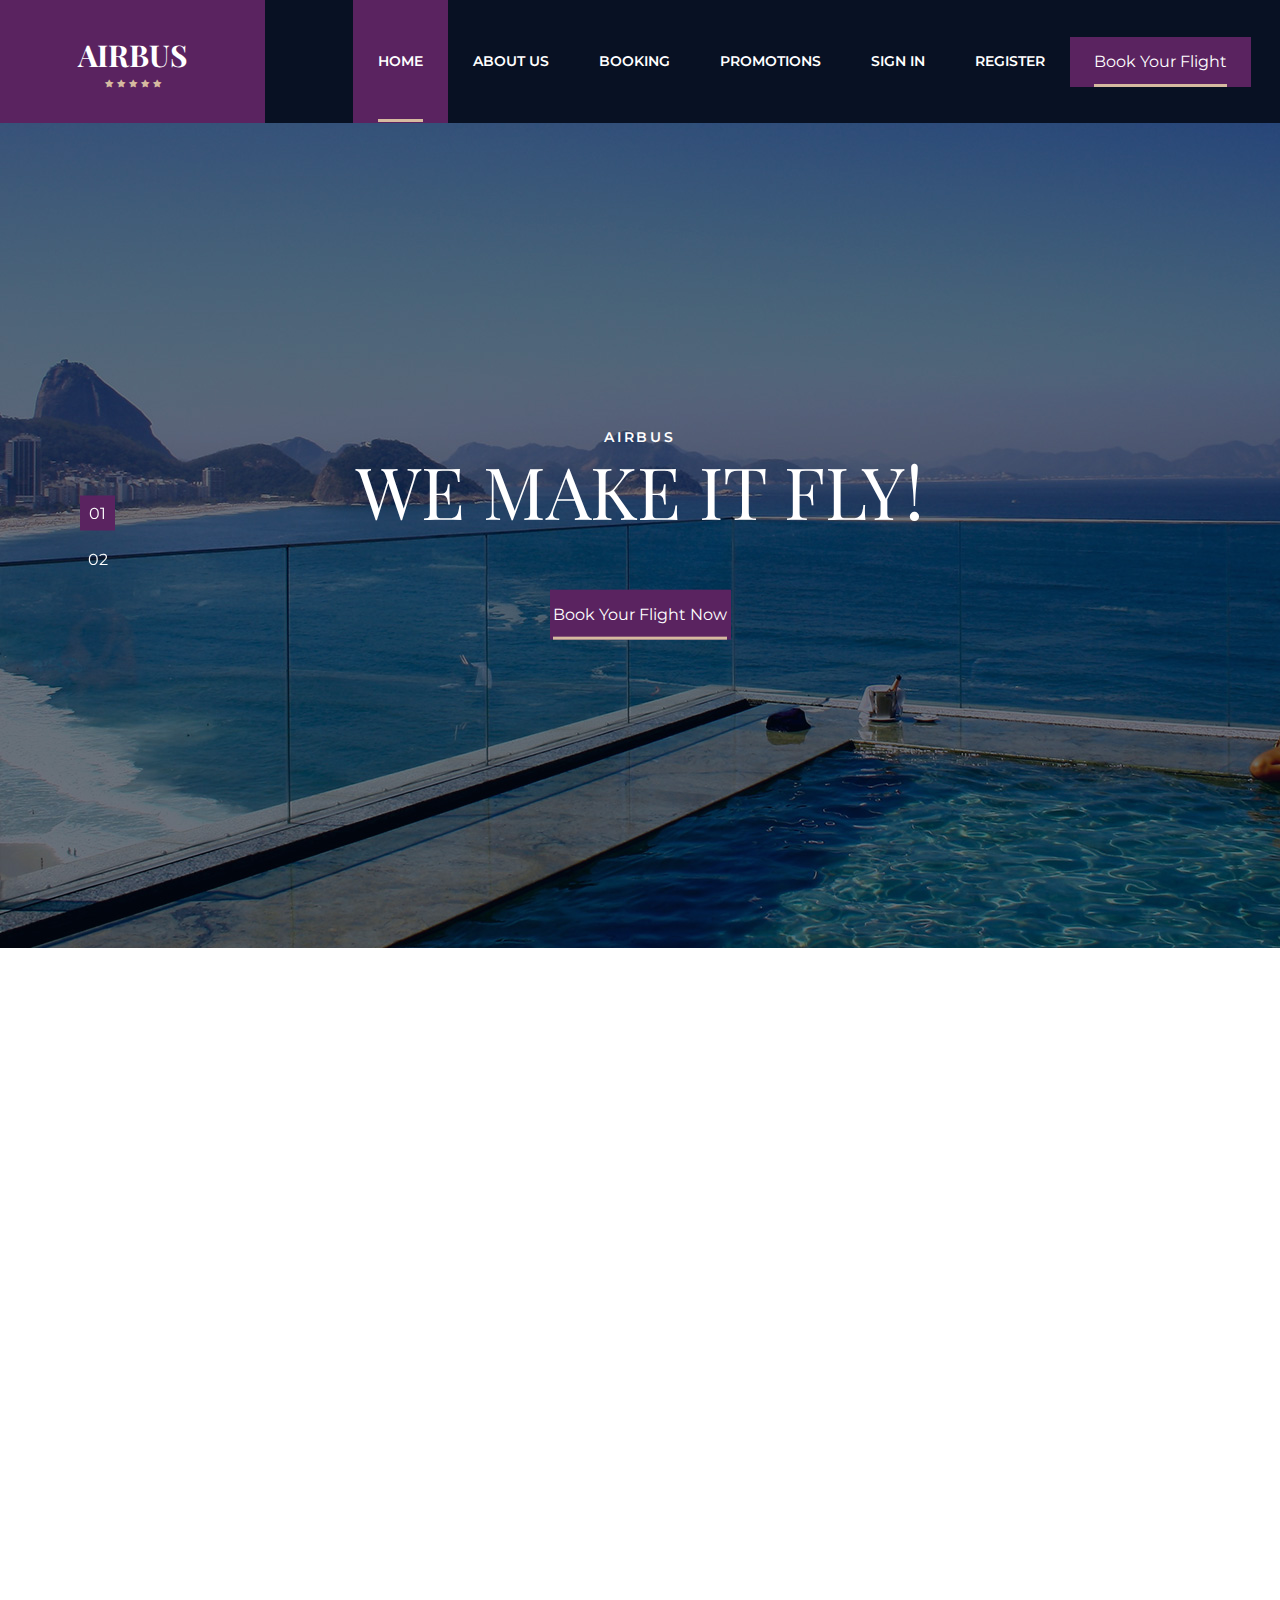
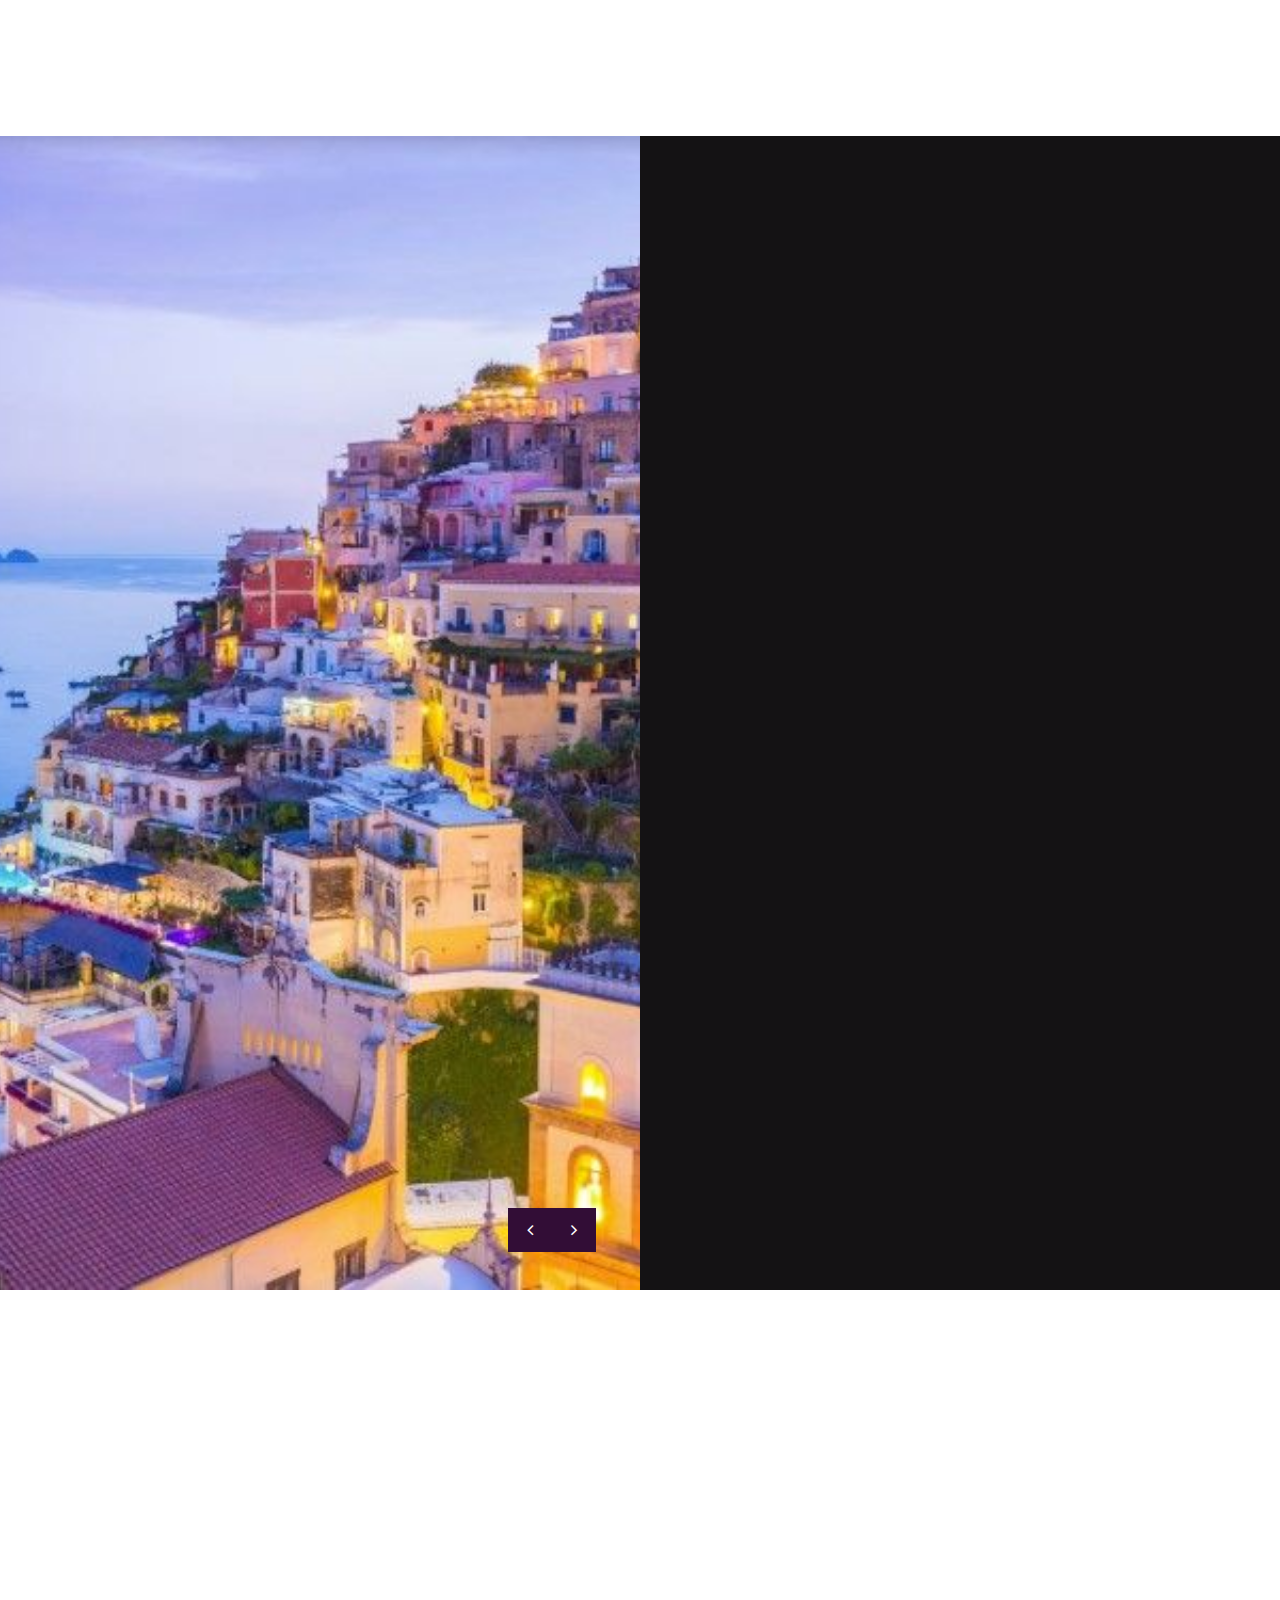
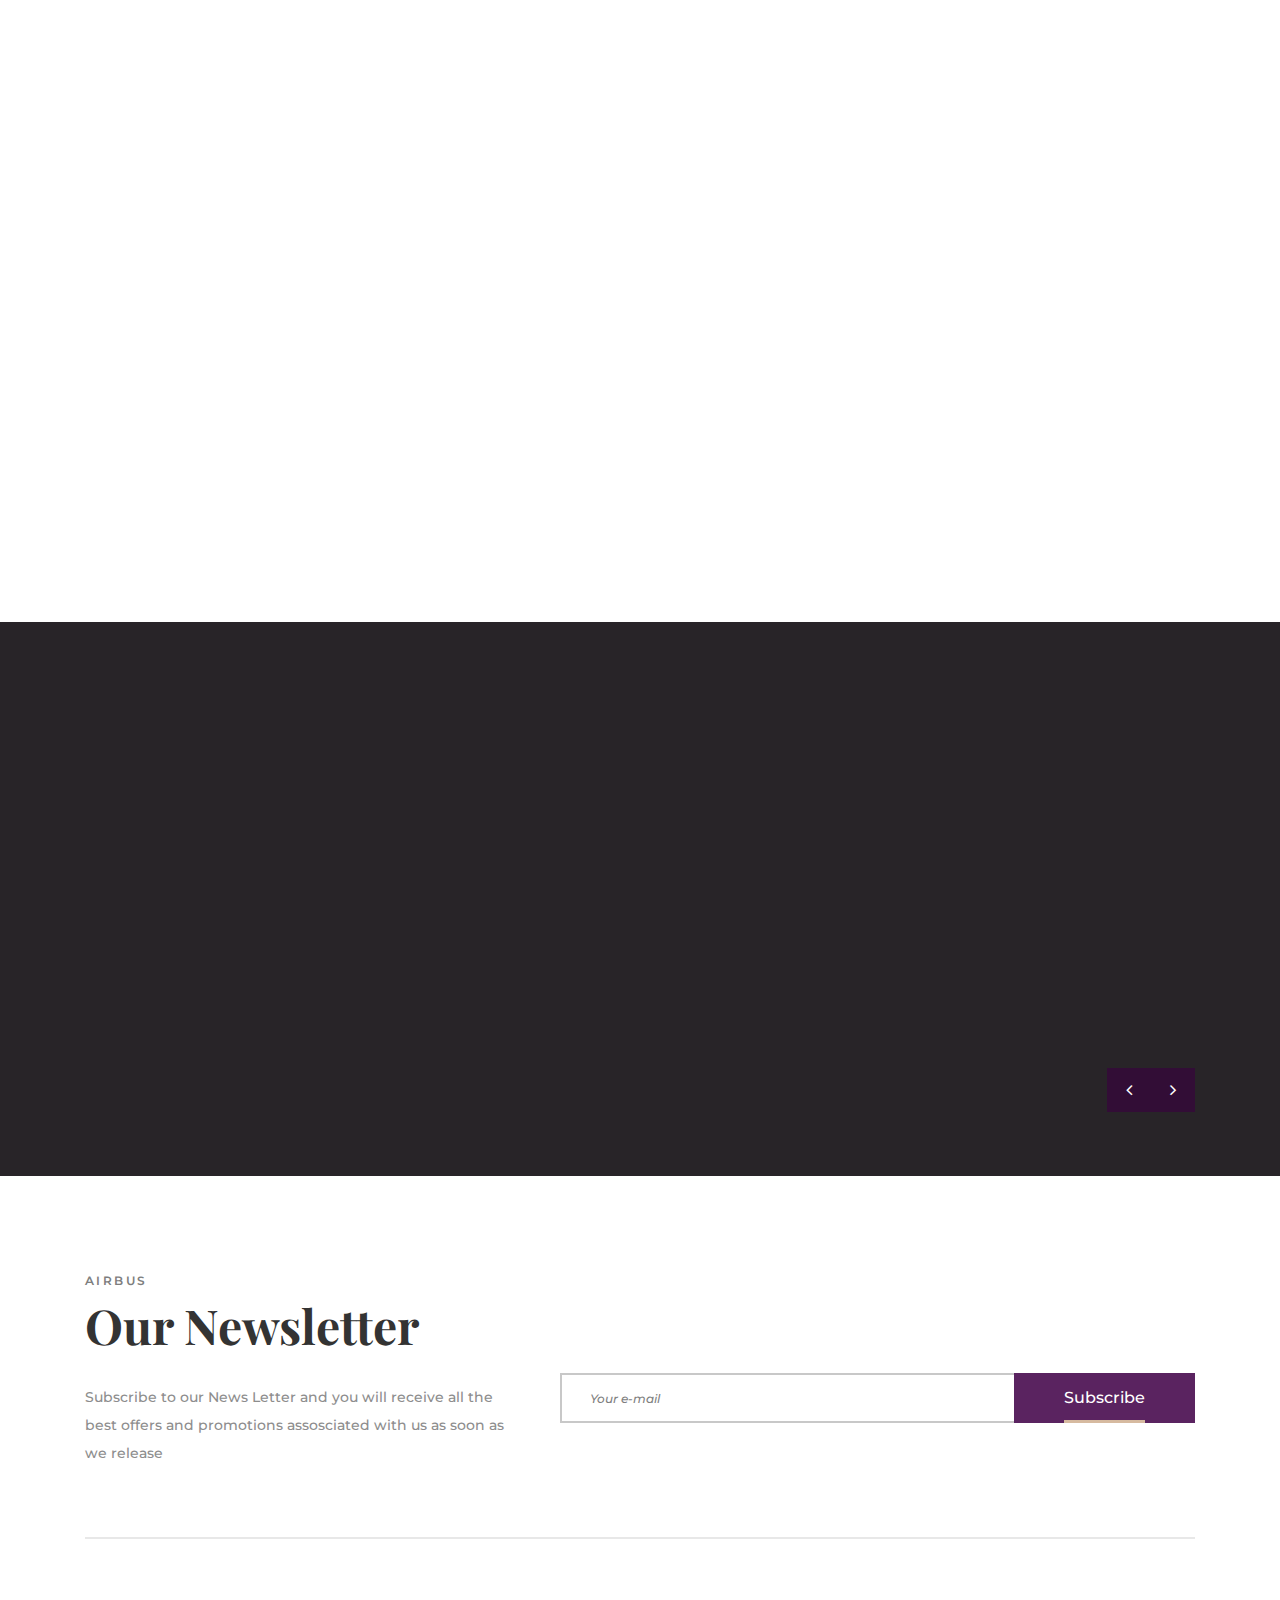
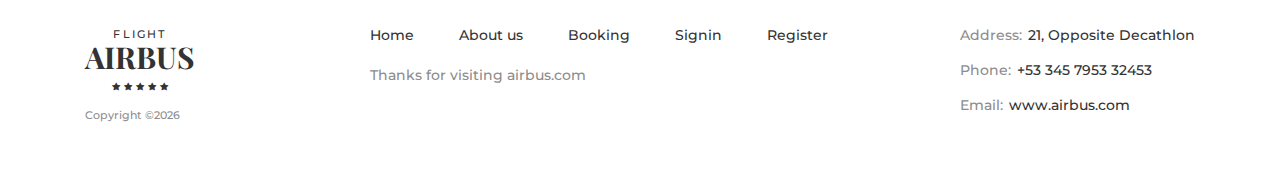
<file: index.html>
<!DOCTYPE html>
<html lang="en">
<head>
<title>Airbus</title>
<meta charset="utf-8">
<meta http-equiv="X-UA-Compatible" content="IE=edge">
<meta name="description" content="Samira hotel template project">
<meta name="viewport" content="width=device-width, initial-scale=1">
<link rel="stylesheet" type="text/css" href="styles/bootstrap-4.1.2/bootstrap.min.css">
<link href="plugins/font-awesome-4.7.0/css/font-awesome.min.css" rel="stylesheet" type="text/css">
<link href="plugins/colorbox/colorbox.css" rel="stylesheet" type="text/css">
<link rel="stylesheet" type="text/css" href="plugins/OwlCarousel2-2.2.1/owl.carousel.css">
<link rel="stylesheet" type="text/css" href="plugins/OwlCarousel2-2.2.1/owl.theme.default.css">
<link rel="stylesheet" type="text/css" href="plugins/OwlCarousel2-2.2.1/animate.css">
<link rel="stylesheet" type="text/css" href="styles/main_styles.css">
<link rel="stylesheet" type="text/css" href="styles/responsive.css">
</head>
<body>

<div class="super_container">

	<!-- Header -->

	<header class="header">
		<div class="header_content">

			<!-- Logo -->
			<div class="logo_container d-flex flex-column align-items-center justify-content-center">
				<div class="logo">
					<a href="#" class="text-center">

						<div class="logo_title">AIRBUS</div>
						<div class="logo_stars">
							<ul class="d-flex flex-row align-items-start justfy-content-start">
								<li><i class="fa fa-star" aria-hidden="true"></i></li>
								<li><i class="fa fa-star" aria-hidden="true"></i></li>
								<li><i class="fa fa-star" aria-hidden="true"></i></li>
								<li><i class="fa fa-star" aria-hidden="true"></i></li>
								<li><i class="fa fa-star" aria-hidden="true"></i></li>
							</ul>
						</div>
					</a>
				</div>
			</div>
			<div class="container">
				<div class="row">
					<div class="col">
						<div class="header_inner d-flex flex-row align-items-center justify-content-start">
							<nav class="main_nav">
								<ul class="d-flex flex-row align-items-center justify-content-start">
									<li class="active"><a href="index.html"><div class="nav_item d-flex flex-column align-items-center justify-content-center"><span>home</span></div></a></li>
									<li><a href="about.html"><div class="nav_item d-flex flex-column align-items-center justify-content-center"><span>About us</span></div></a></li>
									<li><a href="homepage.html"><div class="nav_item d-flex flex-column align-items-center justify-content-center"><span>Booking</span></div></a></li>
									<li><a href="#ab"><div class="nav_item d-flex flex-column align-items-center justify-content-center"><span>Promotions</span></div></a></li>
									<li><a href="customersignin.html"><div class="nav_item d-flex flex-column align-items-center justify-content-center"><span>SIGN IN</span></div></a></li>
									<li><a href="signup.html"><div class="nav_item d-flex flex-column align-items-center justify-content-center"><span>REGISTER</span></div></a></li>
								</ul>
							</nav>
							<a href="homepage.html" class="button_container header_button ml-auto"><div class="button text-center"><span>Book Your Flight</span></div></a>
							<div class="hamburger ml-auto"><i class="fa fa-bars" aria-hidden="true"></i></div>

						</div>
					</div>
				</div>
			</div>
		</div>
	</header>

	<!-- Menu -->

	<div class="menu">
		<div class="background_image" style="background-image:url(images/menu.jpg)"></div>
		<div class="menu_content d-flex flex-column align-items-center justify-content-center">
			<ul class="menu_nav_list text-center">
				<li><a href="index.html">Home</a></li>
				<li><a href="about.html">About us</a></li>
				<li><a href="rooms.html">Rooms</a></li>
				<li><a href="news.html">News</a></li>
				<li><a href="contact.html">Contact</a></li>
			</ul>
			<div class="menu_review"><a href="#">Add your review</a></div>
		</div>
	</div>

	<!-- Home -->

	<div class="home">

		<!-- Home Slider -->
		<div class="home_slider_container">
			<div class="owl-carousel owl-theme home_slider">

				<!-- Slide -->
				<div class="owl-item">
					<!-- Image credit: https://unsplash.com/@santtd -->
					<div class="background_image" style="background-image:url(images/home_slider_1.jpg)"></div>
					<div class="home_content_container">
						<div class="container">
							<div class="row">
								<div class="col">
									<div class="home_content text-center">
										<div class="home_subtitle">AIRBUS</div>
										<div class="home_title">WE MAKE IT FLY!</div>
										<a href="#" class="button_container home_button"><div class="button text-center"><span>Book Your Flight Now</span></div></a>
									</div>
								</div>
							</div>
						</div>
					</div>
				</div>

				<!-- Slide -->
				<div class="owl-item">
					<!-- Image credit: https://unsplash.com/@santtd -->
					<div class="background_image" style="background-image:url(images/home_slider_1.jpg)"></div>
					<div class="home_content_container">
						<div class="container">
							<div class="row">
								<div class="col">
									<div class="home_content text-center">
										<div class="home_subtitle">AIRBUS</div>
										<div class="home_title">World Wide Connectivity</div>
											<a href="#" class="button_container home_button"><div class="button text-center"><span>Book Your Flight Now</span></div><a>
											</div>
								</div>
							</div>
						</div>
					</div>
				</div>



			</div>

			<!-- Home Slider Dots -->

			<div class="home_slider_dots">
				<ul id="home_slider_custom_dots" class="home_slider_custom_dots">
					<li class="home_slider_custom_dot active">01</li>
					<li class="home_slider_custom_dot">02</li>

				</ul>
			</div>

		</div>
	</div>


	<!-- Intro -->

	<div class="intro">
		<div class="container">
			<div class="row row-lg-eq-height">

				<!-- Intro Content -->
				<div class="col-lg-5 intro_col">
					<div class="intro_container d-flex flex-column align-items-start justify-content-center magic_up">
						<div class="intro_content">
							<div class="section_title_container">
								<div class="section_subtitle">Your Dream Come True</div>
								<div class="section_title"><h2>Wide Range of 650+ Cities across the Globe.</h2></div>
							</div>
							<div class="intro_text">
								<p>Locations you may like:
									<ol>
									<li>Mumbai</li>
									<li>Bangalore</li>
									<li>Chennai</li>
									<li>Jaipur</li>
									<li>Pune</li>
								</ol>
								</p>
							</div>

							<a href="#" class="button_container intro_button"><div class="button text-center"><span>Book Your Flight</span></div></a>
						</div>
					</div>
				</div>

				<!-- Intro Image -->
				<div class="col-lg-7 intro_col">
					<div class="intro_images magic_up">
						<!-- Image credit: https://unsplash.com/@yuni_ladyday2 -->
						<div class="intro_1 intro_img"><img src="images/intro_1.jpg"  alt="" height=414px" width="362px"></div>
						<!-- Image credit: https://unsplash.com/@liliane -->
						<div class="intro_2 intro_img"><img src="images/intro_2.jpg" alt="" height=367px" width="362px"></div>
						<!-- Image credit: https://unsplash.com/@brucemars -->
						<div class="intro_3 intro_img"><img src="images/intro_3.jpg" alt="" height=414px" width="362px"></div>
					</div>
				</div>
			</div>
		</div>
	</div>

	<!-- Big Room -->

	<div class="big_room">
		<div class="container-fluid">
			<div class="row row-xl-eq-height">
				<div class="col-xl-6 order-xl-1 order-2">
					<div class="big_room_slider_container">

						<!-- Big Room SLider -->
						<div class="owl-carousel owl-theme big_room_slider">

							<!-- Slide -->
							<div class="owl-item">
								<!-- Image credit: https://unsplash.com/@jbriscoe -->
								<div class="background_image" style="background-image:url(images/intro_2.jpg)"></div>
							</div>

							<!-- Slide -->
							<div class="owl-item">
								<!-- Image credit: https://unsplash.com/@jbriscoe -->
								<div class="background_image" style="background-image:url(images/img_1.jpg)"></div>
							</div>

							<!-- Slide -->
							<div class="owl-item">
								<!-- Image credit: https://unsplash.com/@jbriscoe -->
								<div class="background_image" style="background-image:url(images/img_1.jpg)"></div>
							</div>

						</div>

						<div class="big_room_slider_nav_container d-flex flex-row align-items-start justify-content-start">
							<div class="big_room_slider_prev big_room_slider_nav"><i class="fa fa-angle-left" aria-hidden="true"></i></div>
							<div class="big_room_slider_next big_room_slider_nav"><i class="fa fa-angle-right" aria-hidden="true"></i></div>
						</div>
					</div>
				</div>
				<div class="col-xl-6 order-xl-2 order-1">
					<div class="big_room_content">
						<div class="big_room_content_inner magic_up">
							<div class="section_title_container">
								<div class="section_subtitle">COMFORTS</div>
								<div class="section_title"><h2>Your comfort while travelling is of the utmost importance to us</h2></div>
							</div>
							<div class="big_room_text">
								<p>On airbus.com you save yourself the booking fees and always obtain the best-value flights. It won’t be long before you won’t want to do without our valuable online services and our best-price search.</p>

							</div>
							<div class="big_room_text">
								<p>On airbus.com you save yourself the booking fees and always obtain the best-value flights. It won’t be long before you won’t want to do without our valuable online services and our best-price search.</p>

							</div>

							<div class="testimonial">
								<div class="testimonial_stars">
									<ul class="d-flex flex-row align-items-start justfy-content-start">
										<li><i class="fa fa-star" aria-hidden="true"></i></li>
										<li><i class="fa fa-star" aria-hidden="true"></i></li>
										<li><i class="fa fa-star" aria-hidden="true"></i></li>
										<li><i class="fa fa-star" aria-hidden="true"></i></li>
										<li><i class="fa fa-star" aria-hidden="true"></i></li>
									</ul>
								</div>
								<div class="testimonial_text">“ Thanks to airbus.com you will always be kept updated in good time: starting from last-minute alterations through to your departure gate. Once you have registered, upon request you will receive push messages containing information on all the important points of your journey."</div>

								<div class="testimonial_author d-flex flex-row align-items-center justify-content-start">
									<div class="testimonial_author_image"><img src="images/testimonial.png" alt=""></div>
									<div class="testimonial_author_name"><a href="#">Michael Smith</a><span>, Client</span></div>
								</div>
							</div>
						</div>

					</div>
				</div>
			</div>
		</div>
	</div>

	<!-- Room -->

	<div class="rooms" id="ab">
		<div class="container">
			<div class="row">
				<div class="col">
					<div class="section_title_container text-center magic_up">
						<div class="section_subtitle">Airbus Promotions</div>
						<div class="section_title"><h2>Vouchers and Promotions</h2></div>
					</div>
				</div>
			</div>
			<div class="row room_row magic_up">

				<!-- Room -->
				<div class="col-lg-4 room_col">
					<div class="room">
						<div class="room_image"><img src="images/room_1.jpg" alt="https://unsplash.com/@jonathan_percy" height="292px"></div>
						<div class="room_content text-center">
							<div class="room_price">From Rs.900 </div>
							<div class="room_title"><a href="rooms.html">Domestic Flight</a></div>
							<div class="room_text">
								<p>Travel to Domestic Cities for as low as Rs.900. Use the following Coupon</p>
							</div>
							<a href="#ab" class="button_container room_button"><div class="button text-center"><span>AIRDOM</span></div></a>
						</div>
					</div>
				</div>

				<!-- Room -->
				<div class="col-lg-4 room_col">
					<div class="room">
						<div class="room_image"><img src="images/room_2.jpg" alt="https://unsplash.com/@ultralinx" height="292px"></div>
						<div class="room_content text-center">
							<div class="room_price">From Rs.6000</div>

							<div class="room_title"><a href="rooms.html">International Flight</a></div>
							<div class="room_text">
								<p>Travel to International Cities for as low as Rs.60000. Use the following Coupon</p>
							</div>
							<a href="#ab" class="button_container room_button"><div class="button text-center"><span>AIRINT</span></div></a>
						</div>
					</div>
				</div>

				<!-- Room -->
				<div class="col-lg-4 room_col">
					<div class="room">
						<div class="room_image"><img src="images/room_3.jpg" alt="https://unsplash.com/@rhemakallianpur" height="292px"></div>
						<div class="room_content text-center">
							<div class="room_price">Rs.300  OFF</div>
								<div class="room_title"><a href="rooms.html">Food Coupons</a></div>
							<div class="room_text">
								<p>Eat the best food while travelling along with us.</p>
							</div>
							<a href="#ab" class="button_container room_button"><div class="button text-center"><span>AIRFNB</span></div></a>
						</div>
					</div>
				</div>

			</div>
		</div>
	</div>

	<!-- Gallery -->

	<div class="gallery">
		<div class="gallery_slider_container">

			<!-- Gallery Slider -->
			<div class="owl-carousel owl-theme gallery_slider magic_up">
				<div class="owl-item gallery_item">
					<div class="gallery_select d-flex flex-column align-items-center justify-content-center"><div>+</div></div>
					<a class="colorbox" href="images/gallery_1.jpg"><img src="images/gallery_1.jpg" alt=""></a>
				</div>
				<div class="owl-item gallery_item">
					<div class="gallery_select d-flex flex-column align-items-center justify-content-center"><div>+</div></div>
					<a class="colorbox" href="images/gallery_2.jpg"><img src="images/gallery_2.jpg" alt=""></a>
				</div>
				<div class="owl-item gallery_item">
					<div class="gallery_select d-flex flex-column align-items-center justify-content-center"><div>+</div></div>
					<a class="colorbox" href="images/gallery_3.jpg"><img src="images/gallery_3.jpg" alt=""></a>
				</div>
				<div class="owl-item gallery_item">
					<div class="gallery_select d-flex flex-column align-items-center justify-content-center"><div>+</div></div>
					<a class="colorbox" href="images/gallery_4.jpg"><img src="images/gallery_4.jpg" alt=""></a>
				</div>
				<div class="owl-item gallery_item">
					<div class="gallery_select d-flex flex-column align-items-center justify-content-center"><div>+</div></div>
					<a class="colorbox" href="images/gallery_5.jpg"><img src="images/gallery_2.jpg" alt=""></a>
				</div>
			</div>

		</div>

		<!-- Nav -->
		<div class="gallery_slider_nav_container">
			<div class="container">
				<div class="row">
					<div class="col clearfix">
						<div class="gallery_slider_nav_content d-flex flex-row align-items-start justify-content-start">
							<div class="gallery_slider_prev gallery_slider_nav"><i class="fa fa-angle-left" aria-hidden="true"></i></div>
							<div class="gallery_slider_next gallery_slider_nav"><i class="fa fa-angle-right" aria-hidden="true"></i></div>
						</div>
					</div>
				</div>
			</div>
		</div>

	</div>

	<!-- Newsletter -->

	<div class="newsletter">
		<div class="container">
			<div class="row">
				<div class="col-lg-5">
					<div class="newsletter_content">
						<div class="section_title_container">
							<div class="section_subtitle">AIRBUS</div>
							<div class="section_title"><h2>Our Newsletter</h2></div>
						</div>
						<div class="newsletter_text">
							<p>Subscribe to our News Letter and you will receive all the best offers and promotions assosciated with us as soon as we release</p>
						</div>
					</div>
				</div>
				<div class="col-lg-7">
					<div class="newsletter_form_container">
						<form action="#" id="newsletter_form" class="newsletter_form">
							<input type="email" class="newsletter_input" placeholder="Your e-mail" required="required">
							<button class="newsletter_button"><span>Subscribe</span></button>
						</form>
					</div>
				</div>
			</div>
		</div>
		<div class="newsletter_border_container"><div class="container"><div class="row border_row"><div class="col"><div class="newsetter_border"></div></div></div></div></div>
	</div>

	<!-- Footer -->

	<footer class="footer">
		<div class="container">
			<div class="row">

				<!-- Footer Logo -->
				<div class="col-lg-3 footer_col">
					<div class="footer_logo_container">
						<div class="footer_logo">
							<a href="#" class="text-center">
								<div class="footer_logo_subtitle">flight</div>
								<div class="footer_logo_title">AIRBUS</div>
								<div class="footer_logo_stars">
									<ul class="d-flex flex-row align-items-start justfy-content-start">
										<li><i class="fa fa-star" aria-hidden="true"></i></li>
										<li><i class="fa fa-star" aria-hidden="true"></i></li>
										<li><i class="fa fa-star" aria-hidden="true"></i></li>
										<li><i class="fa fa-star" aria-hidden="true"></i></li>
										<li><i class="fa fa-star" aria-hidden="true"></i></li>
									</ul>
								</div>
							</a>
						</div>
						<div class="copyright"><!-- Link back to Colorlib can't be removed. Template is licensed under CC BY 3.0. -->
Copyright &copy;<script>document.write(new Date().getFullYear());</script> 
</div>
					</div>
				</div>

				<!-- Footer Menu -->
				<div class="col-lg-5 footer_col">
					<div class="footer_menu">
						<ul class="d-flex flex-row align-items-start justify-content-start">
							<li><a href="index.html">Home</a></li>
							<li><a href="about.html">About us</a></li>
							<li><a href="rooms.html">Booking</a></li>
							<li><a href="news.html">Signin</a></li>
							<li><a href="contact.html">Register</a></li>
						</ul>
						<div class="footer_menu_text">
							<p>Thanks for visiting airbus.com</p>
						</div>
					</div>
				</div>

				<!-- Footer Contact -->
				<div class="col-lg-4 footer_col">
					<div class="footer_contact clearfix">
						<div class="footer_contact_content float-lg-right">
							<ul>
								<li>Address: <span>21, Opposite Decathlon</span></li>
								<li>Phone: <span>+53 345 7953 32453</span></li>
								<li>Email: <span>www.airbus.com</span></li>
							</ul>
						</div>
					</div>
				</div>

			</div>
		</div>
	</footer>
</div>

<script src="js/jquery-3.2.1.min.js"></script>
<script src="styles/bootstrap-4.1.2/popper.js"></script>
<script src="styles/bootstrap-4.1.2/bootstrap.min.js"></script>
<script src="plugins/greensock/TweenMax.min.js"></script>
<script src="plugins/greensock/TimelineMax.min.js"></script>
<script src="plugins/scrollmagic/ScrollMagic.min.js"></script>
<script src="plugins/greensock/animation.gsap.min.js"></script>
<script src="plugins/greensock/ScrollToPlugin.min.js"></script>
<script src="plugins/colorbox/jquery.colorbox-min.js"></script>
<script src="plugins/OwlCarousel2-2.2.1/owl.carousel.js"></script>
<script src="plugins/easing/easing.js"></script>
<script src="plugins/parallax-js-master/parallax.min.js"></script>
<script src="js/custom.js"></script>
</body>
</html>
</file>
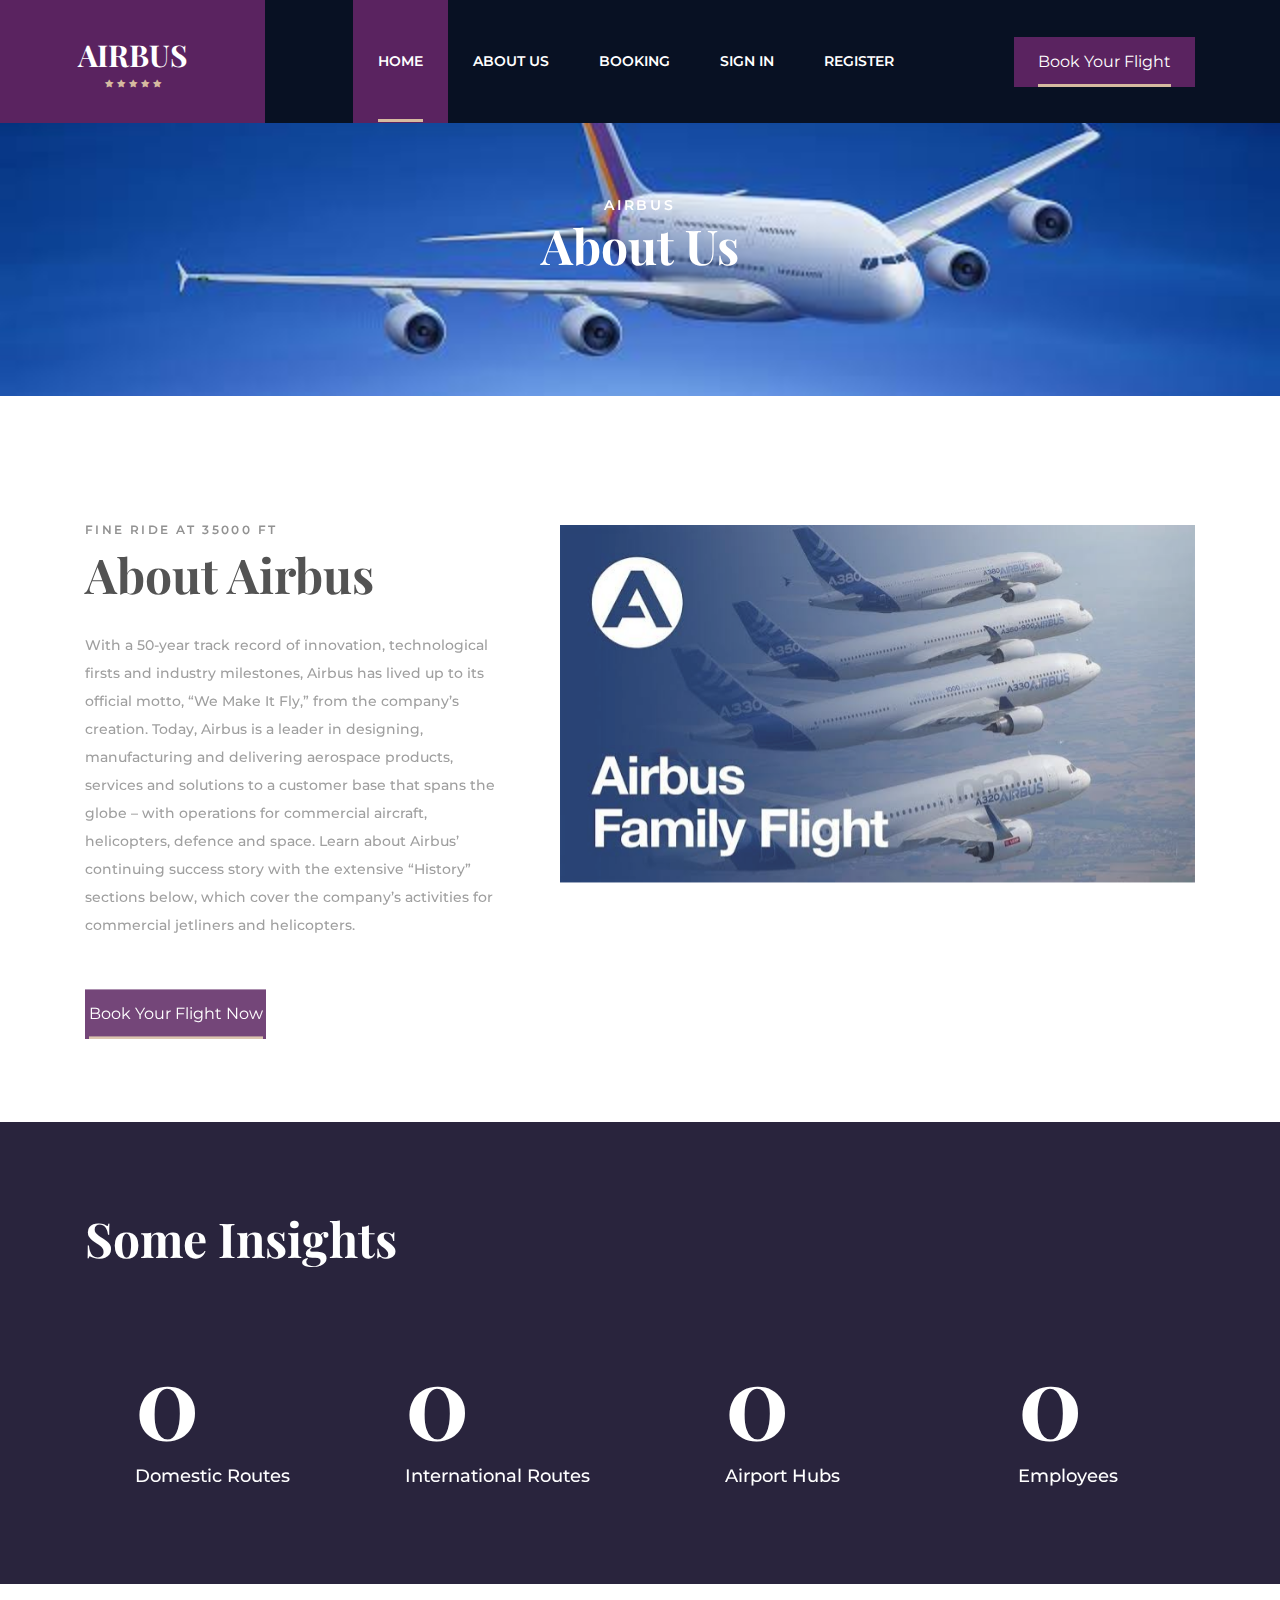
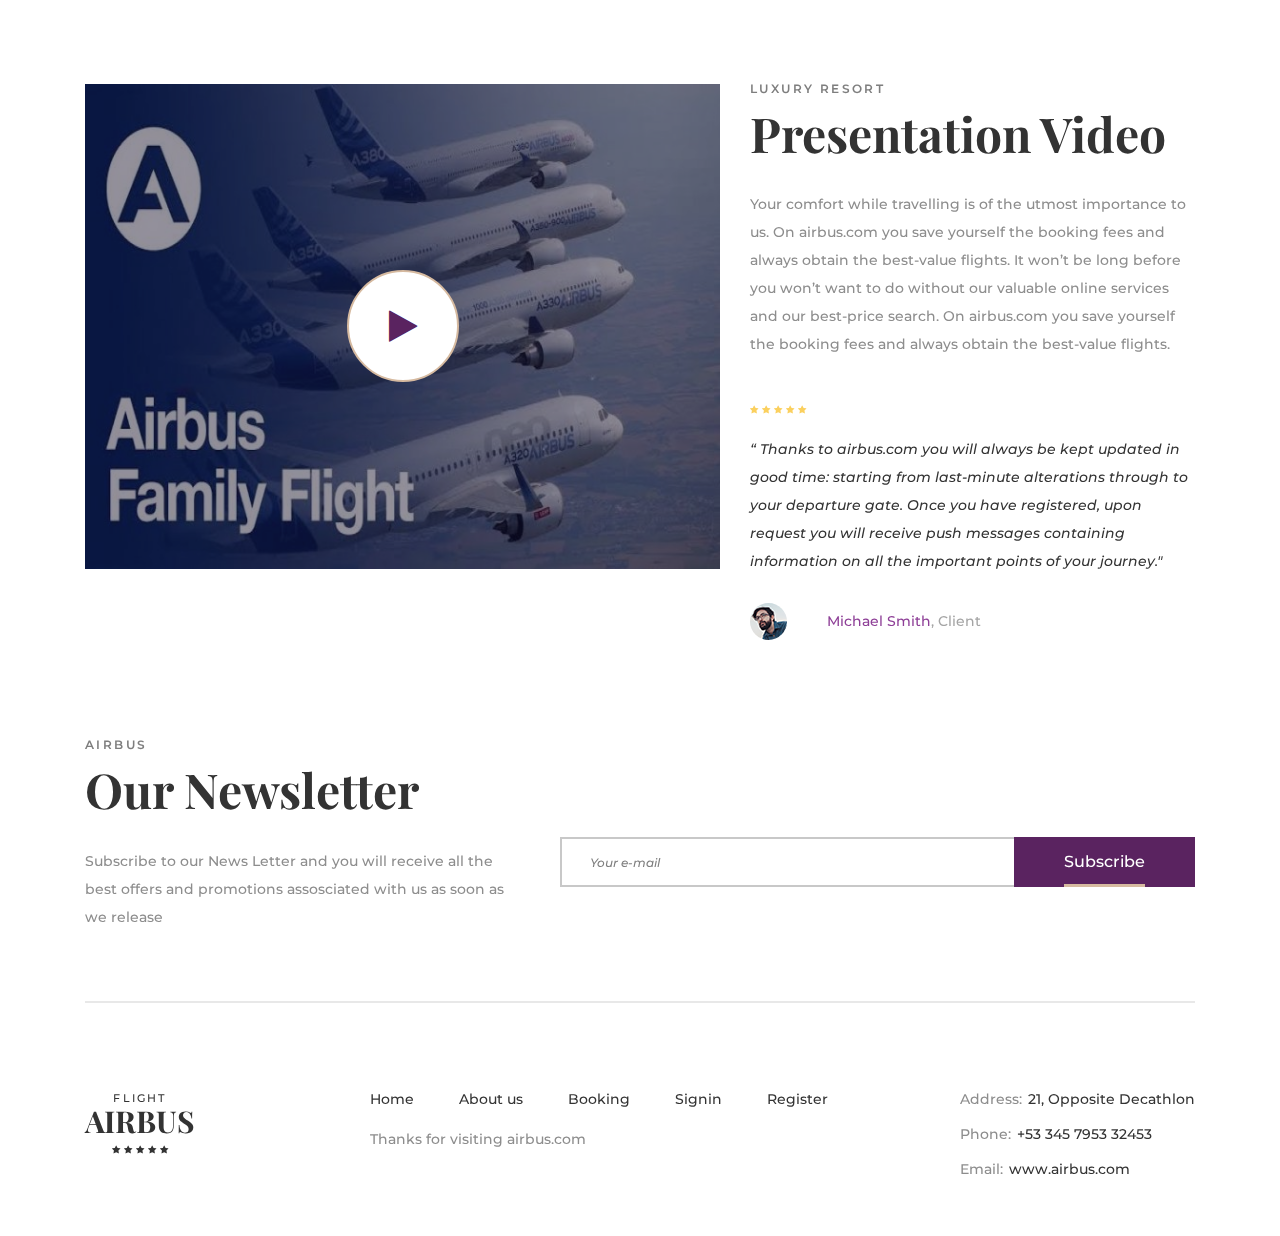
<file: about.html>
<!DOCTYPE html>
<html lang="en">
<head>
<title>About us</title>
<meta charset="utf-8">
<meta http-equiv="X-UA-Compatible" content="IE=edge">
<meta name="description" content="Samira hotel template project">
<meta name="viewport" content="width=device-width, initial-scale=1">
<link rel="stylesheet" type="text/css" href="styles/bootstrap-4.1.2/bootstrap.min.css">
<link href="plugins/font-awesome-4.7.0/css/font-awesome.min.css" rel="stylesheet" type="text/css">
<link href="plugins/colorbox/colorbox.css" rel="stylesheet" type="text/css">
<link rel="stylesheet" type="text/css" href="plugins/OwlCarousel2-2.2.1/owl.carousel.css">
<link rel="stylesheet" type="text/css" href="plugins/OwlCarousel2-2.2.1/owl.theme.default.css">
<link rel="stylesheet" type="text/css" href="plugins/OwlCarousel2-2.2.1/animate.css">
<link rel="stylesheet" type="text/css" href="styles/about.css">
<link rel="stylesheet" type="text/css" href="styles/about_responsive.css">
</head>
<body>

<div class="super_container">

	<!-- Header -->

	<header class="header">
		<div class="header_content">

			<!-- Logo -->
			<div class="logo_container d-flex flex-column align-items-center justify-content-center">
				<div class="logo">
					<a href="#" class="text-center">

						<div class="logo_title">AIRBUS</div>
						<div class="logo_stars">
							<ul class="d-flex flex-row align-items-start justfy-content-start">
								<li><i class="fa fa-star" aria-hidden="true"></i></li>
								<li><i class="fa fa-star" aria-hidden="true"></i></li>
								<li><i class="fa fa-star" aria-hidden="true"></i></li>
								<li><i class="fa fa-star" aria-hidden="true"></i></li>
								<li><i class="fa fa-star" aria-hidden="true"></i></li>
							</ul>
						</div>
					</a>
				</div>
			</div>
			<div class="container">
				<div class="row">
					<div class="col">
						<div class="header_inner d-flex flex-row align-items-center justify-content-start">
							<nav class="main_nav">
								<ul class="d-flex flex-row align-items-center justify-content-start">
									<li class="active"><a href="index.html"><div class="nav_item d-flex flex-column align-items-center justify-content-center"><span>home</span></div></a></li>
									<li><a href="about.html"><div class="nav_item d-flex flex-column align-items-center justify-content-center"><span>About us</span></div></a></li>
									<li><a href="homepage.html"><div class="nav_item d-flex flex-column align-items-center justify-content-center"><span>Booking</span></div></a></li>
									<li><a href="customersignin.html"><div class="nav_item d-flex flex-column align-items-center justify-content-center"><span>SIGN IN</span></div></a></li>
									<li><a href="signup.html"><div class="nav_item d-flex flex-column align-items-center justify-content-center"><span>REGISTER</span></div></a></li>
								</ul>
							</nav>
							<a href="homepage.html" class="button_container header_button ml-auto"><div class="button text-center"><span>Book Your Flight</span></div></a>
							<div class="hamburger ml-auto"><i class="fa fa-bars" aria-hidden="true"></i></div>

						</div>
					</div>
				</div>
			</div>
		</div>
	</header>

	<!-- Menu -->

	<div class="menu">
		<div class="background_image" style="background-image:url(images/menu.jpg)"></div>
		<div class="menu_content d-flex flex-column align-items-center justify-content-center">

				<ul class="menu_nav_list text-center">
					<li><a href="index.html">Home</a></li>
					<li><a href="about.html">About us</a></li>
					<li><a href="rooms.html">Rooms</a></li>
					<li><a href="news.html">News</a></li>
					<li><a href="contact.html">Contact</a></li>
				</ul>

			<div class="menu_review"><a href="#">Add your review</a></div>
		</div>
	</div>

	<!-- Home -->

	<div class="home">
		<!-- Image credit: https://unsplash.com/@anthonydelanoix -->
		<div class="parallax_background parallax-window" data-parallax="scroll" data-image-src="images/about1.jpg" height="600px" width="1920px" data-speed="0.8"></div>
		<div class="home_content">
			<div class="home_subtitle">AIRBUS</div>
			<div class="home_title">About Us</div>
		</div>
	</div>

	<!-- Search Bar -->



	<!-- Intro -->

	<div class="intro">
		<div class="container">
			<div class="row">

				<!-- Intro Content -->
				<div class="col-lg-5 intro_col">
					<div class="intro_container d-flex flex-column align-items-start justify-content-center magic_up">
						<div class="intro_content">
							<div class="section_title_container">
								<div class="section_subtitle">Fine Ride at 35000 Ft</div>
								<div class="section_title"><h2>About Airbus</h2></div>
							</div>
							<div class="intro_text">
								<p>With a 50-year track record of innovation, technological firsts and industry milestones, Airbus has lived up to its official motto, “We Make It Fly,” from the company’s creation. Today, Airbus is a leader in designing, manufacturing and delivering aerospace products, services and solutions to a customer base that spans the globe – with operations for commercial aircraft, helicopters, defence and space. Learn about Airbus’ continuing success story with the extensive “History” sections below, which cover the company’s activities for commercial jetliners and helicopters.</p>
							</div>

							<a href="homepage.html" class="button_container intro_button"><div class="button text-center"><span>Book Your Flight Now</span></div></a>
						</div>
					</div>
				</div>

				<!-- Intro Image -->
				<div class="col-lg-7 intro_col">
					<div class="intro_image magic_up">
						<!-- Image credit: https://unsplash.com/@ibrahimboran -->
						<img src="images/video1.jpg" alt="">
					</div>
				</div>
			</div>
		</div>
	</div>

	<!-- Milestones -->

	<div class="milestones">
		<div class="parallax_background parallax-window" data-parallax="scroll" data-image-src="images/milestones.jpg" data-speed="0.8"></div>
		<div class="milestones_background_overlay"></div>
		<div class="container">
			<div class="row">
				<div class="col-lg-9">
					<div class="milestones_title"><h2>Some Insights</h2></div>

				</div>
			</div>
			<div class="row milestones_row">

				<!-- Milestone -->
				<div class="col-lg-3 col-md-6 milestone_col">
					<div class="milestone d-flex flex-row align-items-center justify-content-md-center justify-content-start">
						<div class="milestone_content">
							<div class="milestone_counter" data-end-value="135">0</div>
							<div class="milestone_text">Domestic Routes</div>
						</div>
					</div>
				</div>

				<!-- Milestone -->
				<div class="col-lg-3 col-md-6 milestone_col">
					<div class="milestone d-flex flex-row align-items-center justify-content-md-center justify-content-start">
						<div class="milestone_content">
							<div class="milestone_counter" data-end-value="119">0</div>
							<div class="milestone_text">International Routes</div>
						</div>
					</div>
				</div>

				<!-- Milestone -->
				<div class="col-lg-3 col-md-6 milestone_col">
					<div class="milestone d-flex flex-row align-items-center justify-content-md-center justify-content-start">
						<div class="milestone_content">
							<div class="milestone_counter" data-end-value="56">0</div>
							<div class="milestone_text">Airport Hubs</div>
						</div>
					</div>
				</div>

				<!-- Milestone -->
				<div class="col-lg-3 col-md-6 milestone_col">
					<div class="milestone d-flex flex-row align-items-center justify-content-md-center justify-content-start">
						<div class="milestone_content">
							<div class="milestone_counter" data-end-value="23,450">0</div>
							<div class="milestone_text">Employees</div>
						</div>
					</div>
				</div>

			</div>
		</div>
	</div>

	<!-- Presentation Video -->

	<div class="presentation_video">
		<div class="container">
			<div class="row">

				<!-- Video -->
				<div class="col-lg-7 video_col">
					<div class="video_container">
						<!-- Image credit: https://unsplash.com/@scottwebb -->
						<div class="background_image" style="background-image:url(images/vid_1.jpg)"></div>
						<div class="video_overlay"></div>
						<div class="video_play">
							<a class="yt_video d-flex flex-column align-items-center justify-content-center" href="https://www.youtube.com/embed/RxGsCOvVv80?rel=0&amp;wmode=transparent"><i class="fa fa-play" aria-hidden="true"></i></a>
						</div>
					</div>
				</div>

				<!-- Content -->
				<div class="col-lg-5 video_col">
					<div class="video_content">
						<div class="section_title_container">
							<div class="section_subtitle">luxury resort</div>
							<div class="section_title"><h2>Presentation Video</h2></div>
						</div>
						<div class="video_text">
							<p>Your comfort while travelling is of the utmost importance to us. On airbus.com you save yourself the booking fees and always obtain the best-value flights. It won’t be long before you won’t want to do without our valuable online services and our best-price search.

On airbus.com you save yourself the booking fees and always obtain the best-value flights.</p>
						</div>
						<div class="testimonial">
							<div class="testimonial_stars">
								<ul class="d-flex flex-row align-items-start justfy-content-start">
									<li><i class="fa fa-star" aria-hidden="true"></i></li>
									<li><i class="fa fa-star" aria-hidden="true"></i></li>
									<li><i class="fa fa-star" aria-hidden="true"></i></li>
									<li><i class="fa fa-star" aria-hidden="true"></i></li>
									<li><i class="fa fa-star" aria-hidden="true"></i></li>
								</ul>
							</div>
							<div class="testimonial_text">“ Thanks to airbus.com you will always be kept updated in good time: starting from last-minute alterations through to your departure gate. Once you have registered, upon request you will receive push messages containing information on all the important points of your journey."</div>
							<div class="testimonial_author d-flex flex-row align-items-center justify-content-start">
								<div class="testimonial_author_image"><img src="images/testimonial.png" alt=""></div>
								<div class="testimonial_author_name"><a href="#">Michael Smith</a><span>, Client</span></div>
							</div>
						</div>
					</div>
				</div>
			</div>
		</div>
	</div>

	<!-- Newsletter -->

	<div class="newsletter">
		<div class="container">
			<div class="row">
				<div class="col-lg-5">
					<div class="newsletter_content">
						<div class="section_title_container">
							<div class="section_subtitle">AIRBUS</div>
							<div class="section_title"><h2>Our Newsletter</h2></div>
						</div>
						<div class="newsletter_text">
							<p>Subscribe to our News Letter and you will receive all the best offers and promotions assosciated with us as soon as we release</p>
						</div>
					</div>
				</div>
				<div class="col-lg-7">
					<div class="newsletter_form_container">
						<form action="#" id="newsletter_form" class="newsletter_form">
							<input type="email" class="newsletter_input" placeholder="Your e-mail" required="required">
							<button class="newsletter_button"><span>Subscribe</span></button>
						</form>
					</div>
				</div>
			</div>
		</div>
		<div class="newsletter_border_container"><div class="container"><div class="row border_row"><div class="col"><div class="newsetter_border"></div></div></div></div></div>
	</div>

	<!-- Footer -->

	<footer class="footer">
		<div class="container">
			<div class="row">

				<!-- Footer Logo -->
				<div class="col-lg-3 footer_col">
					<div class="footer_logo_container">
						<div class="footer_logo">
							<a href="#" class="text-center">
								<div class="footer_logo_subtitle">flight</div>
								<div class="footer_logo_title">AIRBUS</div>
								<div class="footer_logo_stars">
									<ul class="d-flex flex-row align-items-start justfy-content-start">
										<li><i class="fa fa-star" aria-hidden="true"></i></li>
										<li><i class="fa fa-star" aria-hidden="true"></i></li>
										<li><i class="fa fa-star" aria-hidden="true"></i></li>
										<li><i class="fa fa-star" aria-hidden="true"></i></li>
										<li><i class="fa fa-star" aria-hidden="true"></i></li>
									</ul>
								</div>
							</a>
						</div>

					</div>
				</div>

				<!-- Footer Menu -->
				<div class="col-lg-5 footer_col">
					<div class="footer_menu">
						<ul class="d-flex flex-row align-items-start justify-content-start">
							<li><a href="index.html">Home</a></li>
							<li><a href="about.html">About us</a></li>
							<li><a href="rooms.html">Booking</a></li>
							<li><a href="news.html">Signin</a></li>
							<li><a href="contact.html">Register</a></li>
						</ul>
						<div class="footer_menu_text">
							<p>Thanks for visiting airbus.com</p>
						</div>
					</div>
				</div>

				<!-- Footer Contact -->
				<div class="col-lg-4 footer_col">
					<div class="footer_contact clearfix">
						<div class="footer_contact_content float-lg-right">
							<ul>
								<li>Address: <span>21, Opposite Decathlon</span></li>
								<li>Phone: <span>+53 345 7953 32453</span></li>
								<li>Email: <span>www.airbus.com</span></li>
							</ul>
						</div>
					</div>
				</div>

			</div>
		</div>
	</footer>
</div>

<script src="js/jquery-3.2.1.min.js"></script>
<script src="styles/bootstrap-4.1.2/popper.js"></script>
<script src="styles/bootstrap-4.1.2/bootstrap.min.js"></script>
<script src="plugins/greensock/TweenMax.min.js"></script>
<script src="plugins/greensock/TimelineMax.min.js"></script>
<script src="plugins/scrollmagic/ScrollMagic.min.js"></script>
<script src="plugins/greensock/animation.gsap.min.js"></script>
<script src="plugins/greensock/ScrollToPlugin.min.js"></script>
<script src="plugins/colorbox/jquery.colorbox-min.js"></script>
<script src="plugins/OwlCarousel2-2.2.1/owl.carousel.js"></script>
<script src="plugins/easing/easing.js"></script>
<script src="plugins/parallax-js-master/parallax.min.js"></script>
<script src="js/about.js"></script>
</body>
</html>
</file>
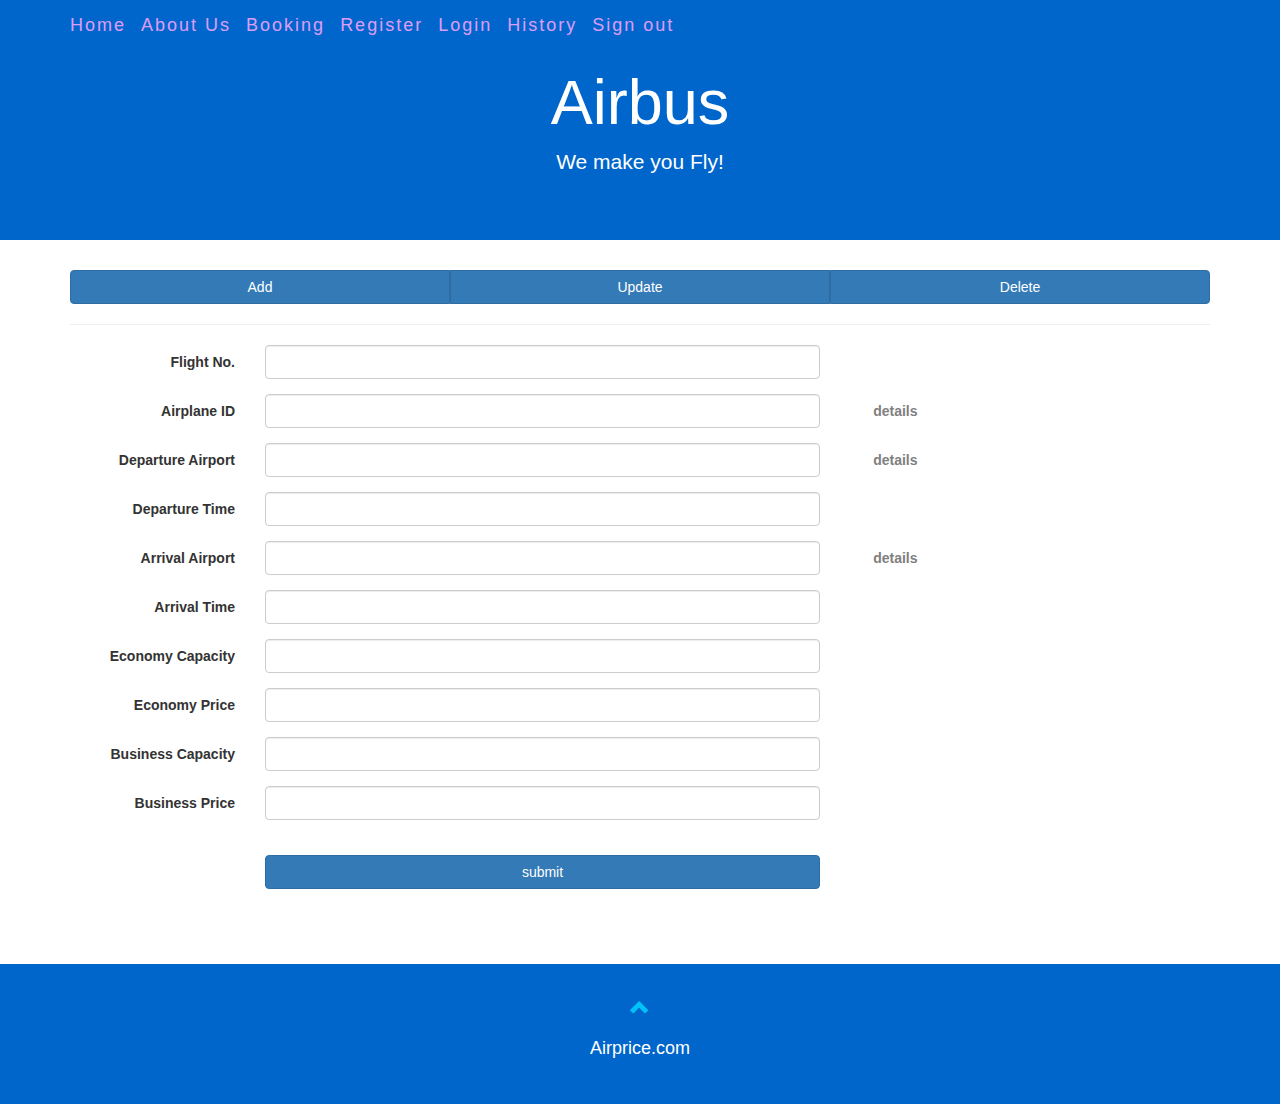
<file: Adminpage.html>
<!DOCTYPE html>
<html lang="en">
<head>
	<title>Airprice Company</title>
    <meta charset="utf-8">
    <meta name="viewport" content="width=device-width, initial-scale=1">
    <link rel="shortcut icon" type="image/x-icon" href="https://lh3.googleusercontent.com/-HtZivmahJYI/VUZKoVuFx3I/AAAAAAAAAcM/thmMtUUPjbA/Blue_square_A-3.PNG" />
	<link rel="stylesheet" href="http://maxcdn.bootstrapcdn.com/bootstrap/3.3.5/css/bootstrap.min.css">
    <script src="http://maxcdn.bootstrapcdn.com/bootstrap/3.3.5/js/bootstrap.min.js"></script>
	<link rel="stylesheet" href="forcompany.css">
	<link rel="stylesheet" href="AdminSignin.css">
	<script  src="jquery-1.9.1.min.js"></script>
	<script src="Admin.js"></script>

</head>
<body>
	<nav id="main-nav"class="navbar navbar-default navbar-fixed-top">
 		<div class="container">
 			<div class="navbar-header">
 				<button type="button" class="navbar-toggle" data-toggle="collapse" data-target="#myNavbar">
 					<span class="icon-bar"></span>
 					<span class="icon-bar"></span>
 					<span class="icon-bar"></span>
 				</button>
 				<a class="navbar-brand" href="index.html"><span "></span> Home</a>
 			</div>
 			<div class="navbar-header">
 				<button type="button" class="navbar-toggle" data-toggle="collapse" data-target="#myNavbar">
 					<span class="icon-bar"></span>
 					<span class="icon-bar"></span>
 					<span class="icon-bar"></span>
 				</button>
 				<a class="navbar-brand" href="about.html"><span ></span> About Us</a>
 			</div>
 			<div class="navbar-header">
 				<button type="button" class="navbar-toggle" data-toggle="collapse" data-target="#myNavbar">
 					<span class="icon-bar"></span>
 					<span class="icon-bar"></span>
 					<span class="icon-bar"></span>
 				</button>
 				<a class="navbar-brand" href="homepage.html"><span ></span> Booking</a>
 			</div>


 		<div class="navbar-header">
 				<button type="button" class="navbar-toggle" data-toggle="collapse" data-target="#myNavbar">
 					<span class="icon-bar"></span>
 					<span class="icon-bar"></span>
 					<span class="icon-bar"></span>
 				</button>
 				<a class="navbar-brand" href="signup.html"><span ></span> Register</a>
 			</div>

 		<div class="navbar-header">
 				<button type="button" class="navbar-toggle" data-toggle="collapse" data-target="#myNavbar">
 					<span class="icon-bar"></span>
 					<span class="icon-bar"></span>
 					<span class="icon-bar"></span>
 				</button>
 				<a class="navbar-brand" href="customersignin.html"><span ></span> Login</a>
 			</div>

 				<div class="navbar-header">
 				<button type="button" class="navbar-toggle" data-toggle="collapse" data-target="#myNavbar">
 					<span class="icon-bar"></span>
 					<span class="icon-bar"></span>
 					<span class="icon-bar"></span>
 				</button>
 				<a class="navbar-brand" href="showHistory.php"><span ></span> History</a>
 			</div>
      <div class="navbar-header">
      <button type="button" class="navbar-toggle" data-toggle="collapse" data-target="#myNavbar">
        <span class="icon-bar"></span>
        <span class="icon-bar"></span>
        <span class="icon-bar"></span>
      </button>
      <a class="navbar-brand" href="#" id="logout">Sign out</a>
    </div>
 		</div>

 	</nav>
 	<div id="main-jumbo" class="jumbotron text-center">
 		<h1>Airbus</h1>
 		<p>We make you Fly!</p>
 	</div>

	<div class="container">

		<div class="btn-group btn-group-justified">
			<div class="btn btn-primary" id="a">Add</div>
			<div class="btn btn-primary" id="u">Update</div>
			<div class="btn btn-primary" id="d">Delete</div>
		</div>
		<hr />
		<div id = "add">
		<form class="form-horizontal" role="form" id="addf">
			<div class="form-group">
				<label class="control-label col-sm-2" for="flightno2">Flight No.</label>
				<div class="col-sm-6">
					<input type="flightno" class="form-control" id="flightno2" placeholder="" name="flightno">

				</div>

			</div>
			<div class="form-group">
				<label class="control-label col-sm-2" for="airplaneid2">Airplane ID</label>
				<div class="col-sm-6">
					<input type="airplaneid" class="form-control" id="airplaneid2" placeholder="" name="airplaneid">
				</div>
				<label class="control-label col-sm-1" for="airpiddetail" id = "ad1"><font color="gray">details</font></label>
				<div class="col-sm-3" id = "detail">
				</div>
			</div>
			<div class="form-group">
				<label class="control-label col-sm-2" for="departure">Departure Airport</label>
				<div class="col-sm-6">
					<input type="departure" class="form-control" id="departure2" placeholder="" name="departure">
				</div>
				<label class="control-label col-sm-1" for="dairportdetail" id="ad2" ><font color="gray">details</font></label>
				<div class="col-sm-3" id = "adetail2">
				</div>
			</div>
			<div class="form-group">
				<label class="control-label col-sm-2" for="dtime">Departure Time</label>
				<div class="col-sm-6">
					<input type="dtime" class="form-control" id="dtime2" placeholder="" name="dtime">
				</div>
			</div>
			<div class="form-group">
				<label class="control-label col-sm-2" for="arrival">Arrival Airport</label>
				<div class="col-sm-6">
					<input type="arrival" class="form-control" id="arrival2" placeholder="" name="arrival">
				</div>
				<label class="control-label col-sm-1" for="dairportdetail" id="ad3" ><font color="gray">details</font></label>
				<div class="col-sm-3" id = "adetail3">
				</div>
			</div>
			<div class="form-group">
				<label class="control-label col-sm-2" for="atime">Arrival Time</label>
				<div class="col-sm-6">
					<input type="atime" class="form-control" id="atime2" placeholder="" name="atime">
				</div>
			</div>
			<div class="form-group">
				<label class="control-label col-sm-2" for="ecapacity">Economy Capacity</label>
				<div class="col-sm-6">
					<input type="ecapacity" class="form-control" id="ecapacity2" placeholder="" name="ecapacity">
				</div>
			</div>
			<div class="form-group">
				<label class="control-label col-sm-2" for="eprice">Economy Price</label>
				<div class="col-sm-6">
					<input type="eprice" class="form-control" id="eprice2" placeholder="" name="eprice">
				</div>
			</div>
			<div class="form-group">
				<label class="control-label col-sm-2" for="bcapacity">Business Capacity</label>
				<div class="col-sm-6">
					<input type="bcapacity" class="form-control" id="bcapacity2" placeholder="" name="bcapacity">
				</div>
			</div>
			<div class="form-group">
				<label class="control-label col-sm-2" for="bprice">Business Price</label>
				<div class="col-sm-6">
					<input type="bprice" class="form-control" id="bprice2" placeholder="" name="bprice">
				</div>
			</div>

			<br />
			<div class="form-group">
				<div class="col-sm-offset-2 col-sm-6">
					<input type = "button" class="btn btn-primary btn-block" name="btn-submit" id="ad" value = "submit" />
				</div>
			</div>
		</form>
		</div>
		<div id = "update">
		<form class="form-horizontal" role="form">
			<div class="form-group">
				<label class="control-label col-sm-2" for="number">Flight No.</label>
				<div class="col-sm-6">
					<input type="flightno" class="form-control" name="number" id="number" placeholder="">

				</div>
				<div class="col-sm-2">
					<input type="button" class="btn btn-success btn-block" name="search" id="search" value = "search flight" />
				</div>
			</div>
		</form>
		<form class="form-horizontal" role="form" id="result">
			<div class="form-group">
				<label class="control-label col-sm-2" for="flightno">Flight No.</label>
				<div class="col-sm-6">
					<input type="flightno" class="form-control" id="flightno1" placeholder="" name="flightno">

				</div>

			</div>
			<div class="form-group">
				<label class="control-label col-sm-2" for="airplaneid">Airplane ID</label>
				<div class="col-sm-6">
					<input type="airplaneid" class="form-control" id="airplaneid1" placeholder="" name="airplaneid">
				</div>

				<label class="control-label col-sm-1" for="dairportdetail" id="ud1" ><font color="gray">details</font></label>
				<div class="col-sm-3" id = "detail1">
				</div>
			</div>
			<div class="form-group">
				<label class="control-label col-sm-2" for="departure">Departure Airport</label>
				<div class="col-sm-6">
					<input type="departure" class="form-control" id="departure1" placeholder="" name="departure">
				</div>
				<label class="control-label col-sm-1" for="dairportdetail" id="ud2" ><font color="gray">details</font></label>
				<div class="col-sm-3" id = "udetail2">
				</div>
			</div>
			<div class="form-group">
				<label class="control-label col-sm-2" for="dtime">Departure Time</label>
				<div class="col-sm-6">
					<input type="dtime" class="form-control" id="dtime1" placeholder="" name="dtime">
				</div>
			</div>
			<div class="form-group">
				<label class="control-label col-sm-2" for="arrival">Arrival Airport</label>
				<div class="col-sm-6">
					<input type="arrival" class="form-control" id="arrival1" placeholder="" name="arrival">
				</div>
				<label class="control-label col-sm-1" for="dairportdetail" id="ud3" ><font color="gray">details</font></label>
				<div class="col-sm-3" id = "udetail3">
				</div>
			</div>
			<div class="form-group">
				<label class="control-label col-sm-2" for="atime">Arrival Time</label>
				<div class="col-sm-6">
					<input type="atime" class="form-control" id="atime1" placeholder="" name="atime">
				</div>
			</div>
			<div class="form-group">
				<label class="control-label col-sm-2" for="ecapacity">Economy Capacity</label>
				<div class="col-sm-6">
					<input type="ecapacity" class="form-control" id="ecapacity1" placeholder="" name="ecapacity">
				</div>
			</div>
			<div class="form-group">
				<label class="control-label col-sm-2" for="eprice">Economy Price</label>
				<div class="col-sm-6">
					<input type="eprice" class="form-control" id="eprice1" placeholder="" name="eprice">
				</div>
			</div>
			<div class="form-group">
				<label class="control-label col-sm-2" for="bcapacity">Business Capacity</label>
				<div class="col-sm-6">
					<input type="bcapacity" class="form-control" id="bcapacity1" placeholder="" name="bcapacity">
				</div>
			</div>
			<div class="form-group">
				<label class="control-label col-sm-2" for="bprice">Business Price</label>
				<div class="col-sm-6">
					<input type="bprice" class="form-control" id="bprice1" placeholder="" name="bprice">
				</div>
			</div>

			<br />
			<div class="form-group">
				<div class="col-sm-offset-2 col-sm-6">
					<input type = "button" class="btn btn-primary btn-block" value="Update" id="up" />
					<input type = "button" class="btn btn-primary btn-block" value="Delete" id="de" />
				</div>
			</div>
		</form>
		</div>
		<div id = "delete">

	    </div>
		<br /><br /><br />
	</div>

	<footer class="container-fluid text-center">
		<a href="#signUpPage" title="To Top">
			<span class="glyphicon glyphicon-chevron-up"></span>
		</a>
		<p>Airprice.com</p>
	</footer>
</body>
</html>
</file>
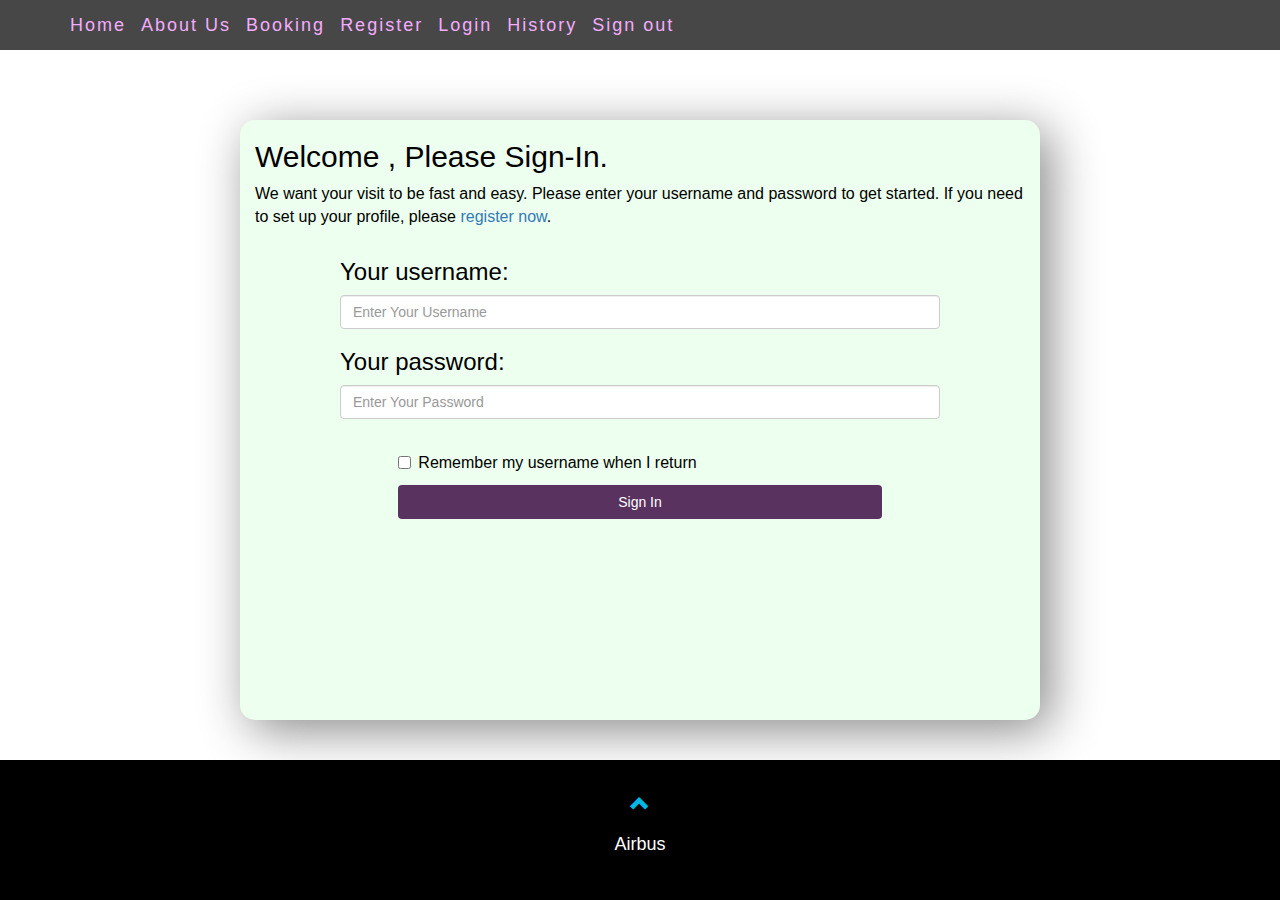
<file: customersignin.html>
<!DOCTYPE html>
<html lang="en">
<head>
	<title>Airbus</title>
	<meta name="language" content="english" />
	<meta name="keywords" content="airprice, travel, cheap airfare, discount airfare" />
	<meta http-equiv="content-type" content="text/html; charset=utf-8" />
	<meta http-equiv="Content-Style-Type" content="text/css" />
	<meta name="viewpoint" content="width=device-width, initial-scale=1">
	<link rel="stylesheet" href="http://maxcdn.bootstrapcdn.com/bootstrap/3.3.5/css/bootstrap.min.css">
	<link rel="shortcut icon" type="image/x-icon" href="https://lh3.googleusercontent.com/-HtZivmahJYI/VUZKoVuFx3I/AAAAAAAAAcM/thmMtUUPjbA/Blue_square_A-3.PNG" />
	<script src="https://ajax.googleapis.com/ajax/libs/jquery/1.11.3/jquery.min.js"></script>
	<script src="http://maxcdn.bootstrapcdn.com/bootstrap/3.3.5/js/bootstrap.min.js"></script>
	<link rel="stylesheet" href="forcompany.css">
	<link rel="stylesheet" href="customersignin.css">
	<link rel="stylesheet" href="AdminSignin.css">
	<link rel="stylesheet" href="homepage.css">
		<script src="login.js"> </script>
</head>

<body id="signUpPage" data-spy="scroll" data-target=".navbar" data-offset="60">
	<nav id="main-nav"class="navbar navbar-default navbar-fixed-top">
 		<div class="container">
 			<div class="navbar-header">
 				<button type="button" class="navbar-toggle" data-toggle="collapse" data-target="#myNavbar">
 					<span class="icon-bar"></span>
 					<span class="icon-bar"></span>
 					<span class="icon-bar"></span>
 				</button>
 				<a class="navbar-brand" href="index.html"><span "></span> Home</a>
 			</div>
 			<div class="navbar-header">
 				<button type="button" class="navbar-toggle" data-toggle="collapse" data-target="#myNavbar">
 					<span class="icon-bar"></span>
 					<span class="icon-bar"></span>
 					<span class="icon-bar"></span>
 				</button>
 				<a class="navbar-brand" href="about.html"><span ></span> About Us</a>
 			</div>
 			<div class="navbar-header">
 				<button type="button" class="navbar-toggle" data-toggle="collapse" data-target="#myNavbar">
 					<span class="icon-bar"></span>
 					<span class="icon-bar"></span>
 					<span class="icon-bar"></span>
 				</button>
 				<a class="navbar-brand" href="homepage.html"><span ></span> Booking</a>
 			</div>


 		<div class="navbar-header">
 				<button type="button" class="navbar-toggle" data-toggle="collapse" data-target="#myNavbar">
 					<span class="icon-bar"></span>
 					<span class="icon-bar"></span>
 					<span class="icon-bar"></span>
 				</button>
 				<a class="navbar-brand" href="signup.html"><span ></span> Register</a>
 			</div>

 		<div class="navbar-header">
 				<button type="button" class="navbar-toggle" data-toggle="collapse" data-target="#myNavbar">
 					<span class="icon-bar"></span>
 					<span class="icon-bar"></span>
 					<span class="icon-bar"></span>
 				</button>
 				<a class="navbar-brand" href="customersignin.html"><span ></span> Login</a>
 			</div>

 				<div class="navbar-header">
 				<button type="button" class="navbar-toggle" data-toggle="collapse" data-target="#myNavbar">
 					<span class="icon-bar"></span>
 					<span class="icon-bar"></span>
 					<span class="icon-bar"></span>
 				</button>
 				<a class="navbar-brand" href="showHistory.php"><span ></span> History</a>
 			</div>
      <div class="navbar-header">
      <button type="button" class="navbar-toggle" data-toggle="collapse" data-target="#myNavbar">
        <span class="icon-bar"></span>
        <span class="icon-bar"></span>
        <span class="icon-bar"></span>
      </button>
      <a class="navbar-brand" href="#" id="logout">Sign out</a>
    </div>
 		</div>

 </nav>

	<br><br><br><br><br><br>
	<div id="homepage"class="container" id="signin">
		<h2>Welcome , Please Sign-In.</h2>
		<p>We want your visit to be fast and easy.  Please enter your username and password to get started. If you need to set up your profile, please <a href="signup.html">register now</a>.</p>

		<form action="login.php" method="post">
		<div class="container" id="main">
			<h3>Your username:</h3>
			<input type="text" class="form-control" id="username" placeholder="Enter Your Username" name="username" required>
			<h3>Your password:</h3>
			<input type="password" class="form-control" id="pwd" placeholder="Enter Your Password" name="pwd" required>

		</div>
		<br />
		<div class="col-sm-offset-2 col-sm-6">
			<div class="checkbox">
				<label><input type="checkbox"> Remember my username when I return</label>
			</div>
		</div>

		<div class="col-sm-offset-2 col-sm-8">
			<button type="submit" id="res1" class="btn btn-block" name="btn-login">Sign In</button>
		</div>
		</form>

	</div>
	<br /><br />
		<footer id="main-footer" class="container-fluid text-center">
		<a href="#signUpPage" title="To Top">
			<span class="glyphicon glyphicon-chevron-up"></span>
		</a>
		<p>Airbus</p>
	</footer>
</body>
</html>
</file>
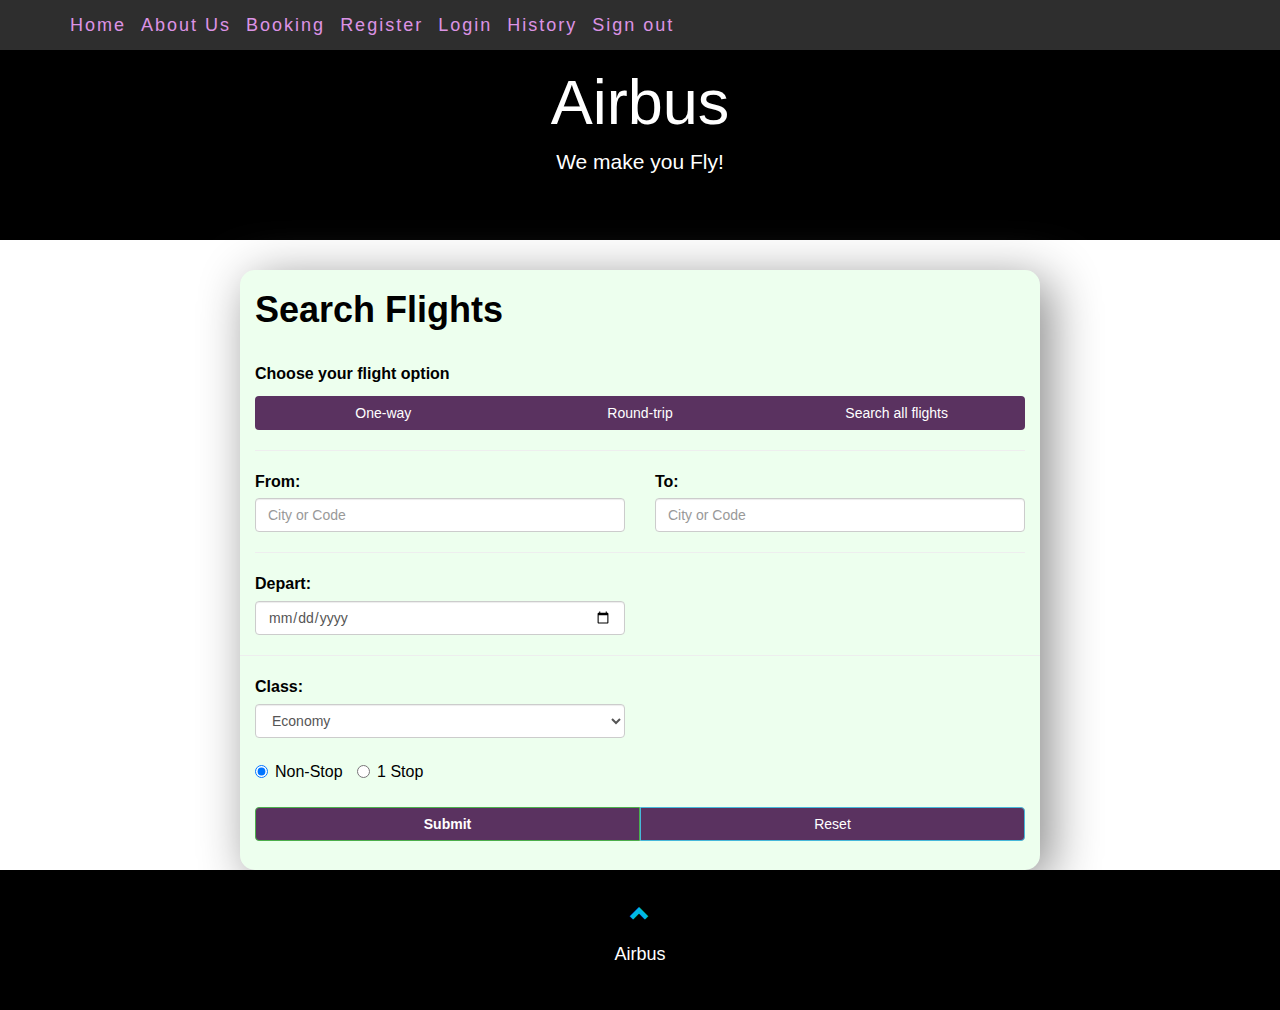
<file: homepage.html>
<!DOCTYPE html>
<html lang="en">
<head>
	<title>Airbus</title>
    <meta charset="utf-8">
    <meta name="viewport" content="width=device-width, initial-scale=1">
    <link rel="shortcut icon" type="image/x-icon" href="https://lh3.googleusercontent.com/-HtZivmahJYI/VUZKoVuFx3I/AAAAAAAAAcM/thmMtUUPjbA/Blue_square_A-3.PNG" />
	<link rel="stylesheet" href="http://maxcdn.bootstrapcdn.com/bootstrap/3.3.5/css/bootstrap.min.css">
    <script src="https://ajax.googleapis.com/ajax/libs/jquery/1.11.1/jquery.min.js"></script>
    <script src="http://maxcdn.bootstrapcdn.com/bootstrap/3.3.5/js/bootstrap.min.js"></script>
	<link rel="stylesheet" href="forcompany.css">
	<link rel="stylesheet" href="homepage.css">
	<link rel="stylesheet" href="AdminSignin.css">
	<script src="login.js"> </script>
	<script src="jump.js"> </script>
</head>
<body>
	<nav id="main-nav"class="navbar navbar-default navbar-fixed-top">
		<div class="container">
			<div class="navbar-header">
				<button type="button" class="navbar-toggle" data-toggle="collapse" data-target="#myNavbar">
					<span class="icon-bar"></span>
					<span class="icon-bar"></span>
					<span class="icon-bar"></span>
				</button>
				<a class="navbar-brand" href="index.html"><span "></span> Home</a>
			</div>
			<div class="navbar-header">
				<button type="button" class="navbar-toggle" data-toggle="collapse" data-target="#myNavbar">
					<span class="icon-bar"></span>
					<span class="icon-bar"></span>
					<span class="icon-bar"></span>
				</button>
				<a class="navbar-brand" href="about.html"><span ></span> About Us</a>
			</div>
			<div class="navbar-header">
				<button type="button" class="navbar-toggle" data-toggle="collapse" data-target="#myNavbar">
					<span class="icon-bar"></span>
					<span class="icon-bar"></span>
					<span class="icon-bar"></span>
				</button>
				<a class="navbar-brand" href="homepage.html"><span ></span> Booking</a>
			</div>


		<div class="navbar-header">
				<button type="button" class="navbar-toggle" data-toggle="collapse" data-target="#myNavbar">
					<span class="icon-bar"></span>
					<span class="icon-bar"></span>
					<span class="icon-bar"></span>
				</button>
				<a class="navbar-brand" href="signup.html"><span ></span> Register</a>
			</div>

		<div class="navbar-header">
				<button type="button" class="navbar-toggle" data-toggle="collapse" data-target="#myNavbar">
					<span class="icon-bar"></span>
					<span class="icon-bar"></span>
					<span class="icon-bar"></span>
				</button>
				<a class="navbar-brand" href="customersignin.html"><span ></span> Login</a>
			</div>

				<div class="navbar-header">
				<button type="button" class="navbar-toggle" data-toggle="collapse" data-target="#myNavbar">
					<span class="icon-bar"></span>
					<span class="icon-bar"></span>
					<span class="icon-bar"></span>
				</button>
				<a class="navbar-brand" href="showHistory.php"><span ></span> History</a>
			</div>
			<div class="navbar-header">
			<button type="button" class="navbar-toggle" data-toggle="collapse" data-target="#myNavbar">
				<span class="icon-bar"></span>
				<span class="icon-bar"></span>
				<span class="icon-bar"></span>
			</button>
			<a class="navbar-brand" href="#" id="logout">Sign out</a>
		</div>
		</div>

	</nav>
	<div id="main-jumbo" class="jumbotron text-center">
		<h1>Airbus</h1>
		<p>We make you Fly!</p>
	</div>

	<div class="container" id="homepage">
		<h1><b>Search Flights</b></h1>
		<br />
		<p><b>Choose your flight option</b></p>
		<div class="btn-group btn-group-justified">
			<div class="btn-group">
			<button id="button1" type="button" href="#oneway" class="btn">One-way</button>
			</div>
			<div class="btn-group">
			<button id="button2" type="button" href="#roundtrip" class="btn">Round-trip</button>
			</div>
			<div class="btn-group">
			<button id="button3" type="button" href="#all" class="btn">Search all flights</button>
			</div>
		</div>
		<hr />
	<div id="oneway">
		<form role="form" action="SearchResultOneway.php" method="post">
		  <div class="row">
		  <div class="col-sm-6">
		    <label for="from">From:</label>
		    <input type="text" class="form-control" id="from" name="from" placeholder="City or Code" required>
		  </div>
		  <div class="col-sm-6">
		    <label for="to">To:</label>
		    <input type="text" class="form-control" id="to" name="to" placeholder="City or Code" required>
		  </div>
		  </div>
		  <hr >
		  <div class="row">
			  <div class="col-sm-6">
			    <label for="depart">Depart:</label>
			    <input type="date" class="form-control" id="depart" name="depart" required>
			  </div>
		  </div>
		   <div class="row">
		   <hr >
		  <div class="col-sm-6">
		    <label for="class">Class:</label>
		    <select class="form-control" name="class">
		      <option value="Economy">Economy</option>
		      <option value="Business">Business</option>
		    </select>
		  </div>
		  </div>
		  <br>
		  <div class="row">
		  <div class="col-sm-6">
		    <label class="radio-inline">
		      <input type="radio" name="stop" value="nonstop" checked>Non-Stop
		    </label>
		    <label class="radio-inline">
		      <input type="radio" name="stop" value="1stop">1 Stop
		    </label>
		  </div>
		  </div>
		  <br>
		  <div class="btn-group btn-group-justified">
				<div class="btn-group">
					<button id="sub-btn" type="submit" class="btn btn-success">Submit</button>
				</div>
				<div class="btn-group">
					<button id="res1" type="reset"  class="btn btn-info" value="Reset">Reset</button>
				</div>
		  </div>
		</form>
	</div>


	<div id="roundtrip">
		<form role="form" action="SearchResultRoundtrip.php" method="post">
			 <div class="row">
			  <div class="col-sm-6">
			    <label for="from">From:</label>
			    <input type="text" class="form-control" id="from" name="from" placeholder="Code " required>
			  </div>
			  <div class="col-sm-6">
			    <label for="to">To:</label>
			    <input type="text" class="form-control" id="to" name="to" placeholder="Code" required>
			  </div>
			 </div>
			 <hr >
			<div class="row">
			  <div class="col-sm-6">
			    <label for="depart">Depart:</label>
			    <input type="date" class="form-control" id="depart" name="depart" required>
			  </div>
			  <div class="col-sm-6">
			    <label for="return">Return:</label>
			    <input type="date" class="form-control" id="return" name="return" required>
			  </div>
			 </div>
			 <hr >
			 <div class="row">
			  <div class="col-sm-6">
			    <label for="class">Class:</label>
			    <select class="form-control" name="class">
			      <option value="Economy">Economy</option>
			      <option value="Business">Business</option>
			    </select>
			  </div>
			 </div>
			 <br>
			  <div class="form-group">
			    <label class="radio-inline">
			      <input type="radio" name="stop" value="nonstop" checked>Non-Stop
			    </label>
			  </div>
			  <div class="btn-group btn-group-justified">
				<div class="btn-group">
					<button id="sub1"type="submit" class="btn btn-success">Submit</button>
				</div>
				<div class="btn-group">
					<button id="res-btn" type="reset"  class="btn btn-info" value="Reset">Reset</button>
				</div>
		  	  </div>
			</form>
	</div>
	<div id="all">
		<form role="form" action="SearchResultAll.php" method="post">
			 <div class="row">
			  <div class="col-sm-6">
			  <label for="selectdate">Select a date:</label>
			  <input type="date" class="form-control" id="selectdate" name="selectdate" required>
			  </div>
			 </div>
			 <br>
			<div class="row">
			  <div class="col-sm-6">
			  <button id="show" type="submit" class="btn btn-primary">Show ALL</button>
			  </div>
			</div>
			</form>

	</div>

	</div>


	<footer id="main-footer" class="container-fluid text-center">
		<a href="#signUpPage" title="To Top">
			<span class="glyphicon glyphicon-chevron-up"></span>
		</a>
		<p>Airbus</p>
	</footer>
</body>
</html>
</file>
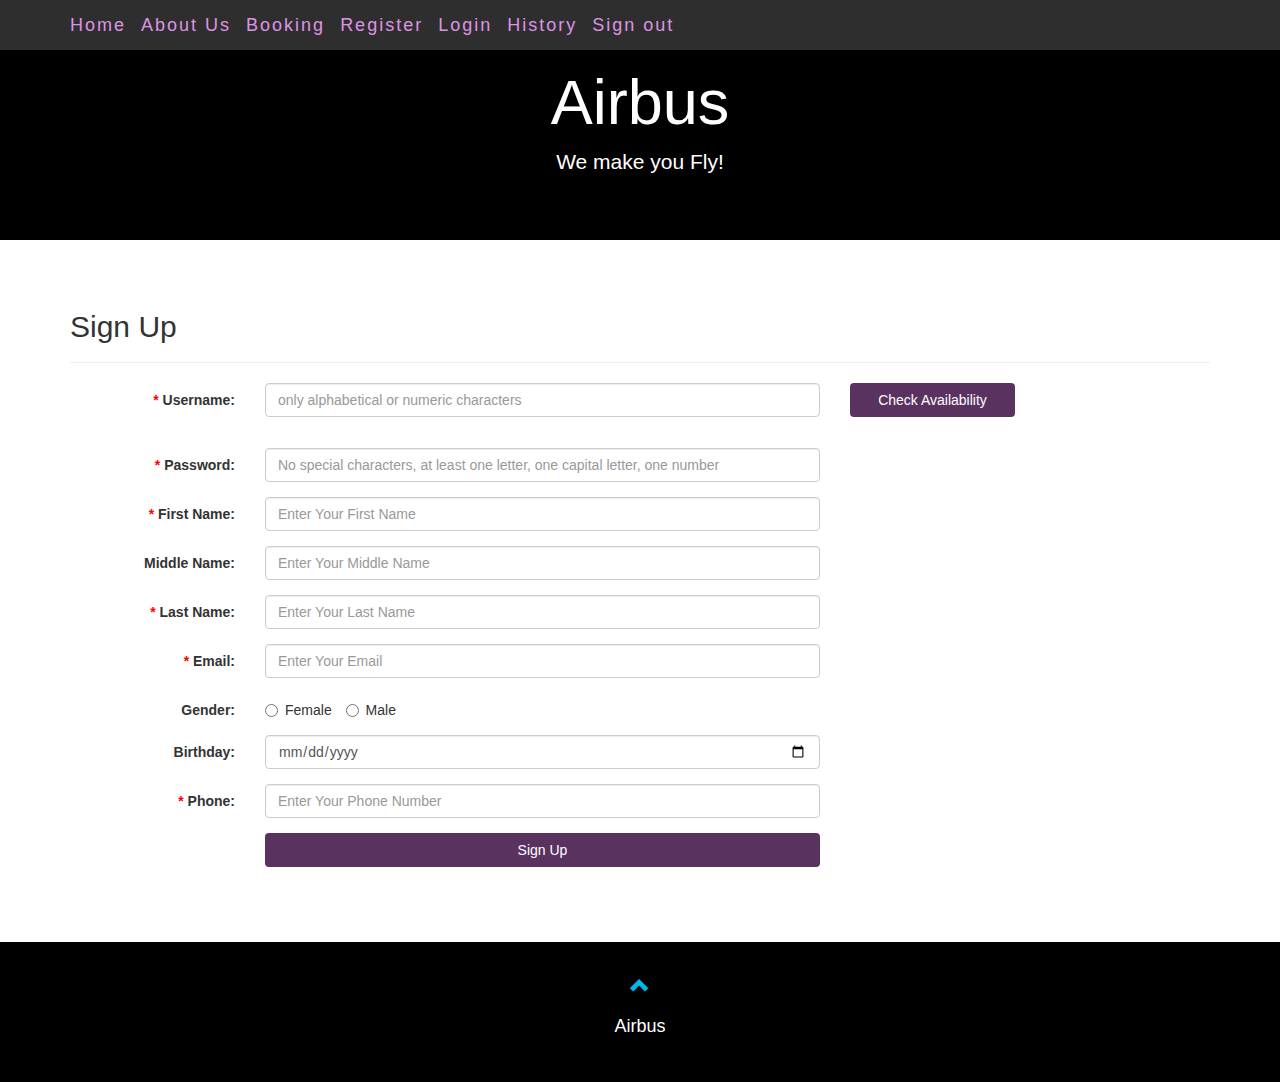
<file: signup.html>
<!DOCTYPE html>
<html lang="en">
<head>
	<title>Airprice.com - airline tickets, cheap flights</title>
	<meta name="language" content="english" />
	<meta name="keywords" content="airprice, travel, cheap airfare, discount airfare" />
	<meta http-equiv="content-type" content="text/html; charset=utf-8" />
	<meta http-equiv="Content-Style-Type" content="text/css" />
	<meta name="viewpoint" content="width=device-width, initial-scale=1">
	<link rel="stylesheet" href="http://maxcdn.bootstrapcdn.com/bootstrap/3.3.5/css/bootstrap.min.css">
	<link rel="shortcut icon" type="image/x-icon" href="https://lh3.googleusercontent.com/-HtZivmahJYI/VUZKoVuFx3I/AAAAAAAAAcM/thmMtUUPjbA/Blue_square_A-3.PNG" />
	<script src="https://ajax.googleapis.com/ajax/libs/jquery/1.11.3/jquery.min.js"></script>
	<script src="http://maxcdn.bootstrapcdn.com/bootstrap/3.3.5/js/bootstrap.min.js"></script>
	<link rel="stylesheet" href="forcompany.css">
	<link rel="stylesheet" href="AdminSignin.css">
	<link rel="stylesheet" href="pswd.css">
	<link rel="stylesheet" href="manda.css">
	<script src="pswd.js"></script>
	<script src="manda.js"></script>
	<script src="formValidation.js"></script>
	<script src="checkUser.js"></script>
	<script src="login.js"> </script>
	<link rel="stylesheet" href="homepage.css">
</head>
<body id="signUpPage" data-spy="scroll" data-target=".navbar" data-offset="60">

	<nav id="main-nav"class="navbar navbar-default navbar-fixed-top">
		<div class="container">
			<div class="navbar-header">
				<button type="button" class="navbar-toggle" data-toggle="collapse" data-target="#myNavbar">
					<span class="icon-bar"></span>
					<span class="icon-bar"></span>
					<span class="icon-bar"></span>
				</button>
				<a class="navbar-brand" href="index.html"><span "></span> Home</a>
			</div>
			<div class="navbar-header">
				<button type="button" class="navbar-toggle" data-toggle="collapse" data-target="#myNavbar">
					<span class="icon-bar"></span>
					<span class="icon-bar"></span>
					<span class="icon-bar"></span>
				</button>
				<a class="navbar-brand" href="about.html"><span ></span> About Us</a>
			</div>
			<div class="navbar-header">
				<button type="button" class="navbar-toggle" data-toggle="collapse" data-target="#myNavbar">
					<span class="icon-bar"></span>
					<span class="icon-bar"></span>
					<span class="icon-bar"></span>
				</button>
				<a class="navbar-brand" href="homepage.html"><span ></span> Booking</a>
			</div>


		<div class="navbar-header">
				<button type="button" class="navbar-toggle" data-toggle="collapse" data-target="#myNavbar">
					<span class="icon-bar"></span>
					<span class="icon-bar"></span>
					<span class="icon-bar"></span>
				</button>
				<a class="navbar-brand" href="signup.html"><span ></span> Register</a>
			</div>

		<div class="navbar-header">
				<button type="button" class="navbar-toggle" data-toggle="collapse" data-target="#myNavbar">
					<span class="icon-bar"></span>
					<span class="icon-bar"></span>
					<span class="icon-bar"></span>
				</button>
				<a class="navbar-brand" href="customersignin.html"><span ></span> Login</a>
			</div>

				<div class="navbar-header">
				<button type="button" class="navbar-toggle" data-toggle="collapse" data-target="#myNavbar">
					<span class="icon-bar"></span>
					<span class="icon-bar"></span>
					<span class="icon-bar"></span>
				</button>
				<a class="navbar-brand" href="showHistory.php"><span ></span> History</a>
			</div>
			<div class="navbar-header">
			<button type="button" class="navbar-toggle" data-toggle="collapse" data-target="#myNavbar">
				<span class="icon-bar"></span>
				<span class="icon-bar"></span>
				<span class="icon-bar"></span>
			</button>
			<a class="navbar-brand" href="#" id="logout">Sign out</a>
		</div>
		</div>

	</nav>
	<div id="main-jumbo" class="jumbotron text-center">
		<h1>Airbus</h1>
		<p>We make you Fly!</p>
	</div>
	<div class="container">
		<div class="page-header">
			<h2>Sign Up</h2>
		</div>
		<form name="myForm" onsubmit="return validateForm()" class="form-horizontal" role="form" action="register.php" method="post">
			<div class="form-group">
				<label class="control-label col-sm-2" for="username"><span style="color:red;">*</span> Username:</label>
				<div class="col-sm-6">
					<input type="username" class="form-control" id="username" placeholder="only alphabetical or numeric characters" name="username">
				</div>
				<div class="col-sm-2">
					<input type="button" id="check_username_availability" class="btn btn-block" id="check_username_availability" value="Check Availability">

				</div>
				<span class="error">Username is required</span>
			</div>
			<div class="form-group">
				<div class="col-sm-offset-2 col-sm-6" id="username_availability_result">
				</div>
			</div>

			<div class="form-group">
				<label class="control-label col-sm-2" for="pwd1"><span style="color:red;">*</span> Password:</label>
				<div class="col-sm-6">
					<input type="password" class="form-control" id="pwd1" placeholder="No special characters, at least one letter, one capital letter, one number" name="pwd1">
				</div>
				<span class="error">Password is required</span>
			</div>
			<div class="form-group" id="pswd_info">
				<h4>Password must meet the following requirements:</h4>
				<ul>
					<li id="letter" class="invalid">At least one letter</li>
					<li id="capital" class="invalid">At least one capital letter</li>
					<li id="number" class="invalid">At least one number</li>
					<li id="length" class="invalid">At least 6 characters</li>
				</ul>
			</div>
			<div class="form-group">
				<label class="control-label col-sm-2" for="firstname"><span style="color:red;">*</span> First Name:</label>
				<div class="col-sm-6">
					<input type="firstname" class="form-control" id="firstname" placeholder="Enter Your First Name" name="firstname">
				</div>
				<span class="error">First Name is required</span>
			</div>
			<div class="form-group">
				<label class="control-label col-sm-2" for="middlename">Middle Name:</label>
				<div class="col-sm-6">
					<input type="middlename" class="form-control" id="middlename" name="middlename" placeholder="Enter Your Middle Name">
				</div>
			</div>
			<div class="form-group">
				<label class="control-label col-sm-2" for="lastname"><span style="color:red;">*</span> Last Name:</label>
				<div class="col-sm-6">
					<input type="lastname" class="form-control" id="lastname" placeholder="Enter Your Last Name" name="lastname">
				</div>
				<span class="error">Last Name is required</span>
			</div>
			<div class="form-group">
				<label class="control-label col-sm-2" for="email"><span style="color:red;">*</span> Email:</label>
				<div class="col-sm-6">
					<input type="email" class="form-control" id="email" placeholder="Enter Your Email" name="email">
				</div>
				<span class="error">Email is required</span>
			</div>
			<div class="form-group">
				<label class="control-label col-sm-2" for="gender">Gender:</label>
				<div class="col-sm-6">
					<label class="radio-inline">
						<input type="radio" name="gender" value="Female">Female
					</label>
					<label class="radio-inline">
						<input type="radio" name="gender" value="Male">Male
					</label>
				</div>
			</div>
			<div class="form-group">
				<label class="control-label col-sm-2" for="birthday">Birthday:</label>
				<div class="col-sm-6">
					<input type="date" class="form-control" id="birthday" name="birthday">
				</div>
			</div>
			<div class="form-group">
				<label class="control-label col-sm-2" for="tel"><span style="color:red;">*</span> Phone:</label>
				<div class="col-sm-6">
					<input type="tel" class="form-control" id="tel" placeholder="Enter Your Phone Number" name="tel">
				</div>
				<span class="error">Phone is required</span>
			</div>

			<div class="form-group">
				<div class="col-sm-offset-2 col-sm-6">
					<button type="submit" id="button3" class="btn btn-block" name="btn-signup" id="signup">Sign Up</button>
				</div>
			</div>
		</form>
		<br /><br /><br />
	</div>
	<footer id="main-footer" class="container-fluid text-center">
		<a href="#signUpPage" title="To Top">
			<span class="glyphicon glyphicon-chevron-up"></span>
		</a>
		<p>Airbus</p>
	</footer>
</body>
</html>
</file>
<file: plugins/colorbox/colorbox.css>
/*
    Colorbox Core Style:
    The following CSS is consistent between example themes and should not be altered.
*/
#colorbox, #cboxOverlay, #cboxWrapper{position:absolute; top:0; left:0; z-index:9999; overflow:hidden; -webkit-transform: translate3d(0,0,0);}
#cboxWrapper {max-width:none;}
#cboxOverlay{position:fixed; width:100%; height:100%;}
#cboxMiddleLeft, #cboxBottomLeft{clear:left;}
#cboxContent{position:relative;}
#cboxLoadedContent{overflow:auto; -webkit-overflow-scrolling: touch;}
#cboxTitle{margin:0;}
#cboxLoadingOverlay, #cboxLoadingGraphic{position:absolute; top:0; left:0; width:100%; height:100%;}
#cboxPrevious, #cboxNext, #cboxClose, #cboxSlideshow{cursor:pointer;}
.cboxPhoto{float:left; margin:auto; border:0; display:block; max-width:none; -ms-interpolation-mode:bicubic;}
.cboxIframe{width:100%; height:100%; display:block; border:0; padding:0; margin:0;}
#colorbox, #cboxContent, #cboxLoadedContent{box-sizing:content-box; -moz-box-sizing:content-box; -webkit-box-sizing:content-box;}

/* 
    User Style:
    Change the following styles to modify the appearance of Colorbox.  They are
    ordered & tabbed in a way that represents the nesting of the generated HTML.
*/
#cboxOverlay
{
    /*background:url(images/overlay.png) repeat 0 0;*/
    background: rgba(0,0,0,0.95);
    opacity: 0.9; filter: alpha(opacity = 90);
}
#colorbox{outline:0;}
    #cboxTopLeft{width:21px; height:21px; background:url(images/controls.png) no-repeat -101px 0;}
    #cboxTopRight{width:21px; height:21px; background:url(images/controls.png) no-repeat -130px 0;}
    #cboxBottomLeft{width:21px; height:21px; background:url(images/controls.png) no-repeat -101px -29px;}
    #cboxBottomRight{width:21px; height:21px; background:url(images/controls.png) no-repeat -130px -29px;}
    #cboxMiddleLeft{width:21px; background:url(images/controls.png) left top repeat-y;}
    #cboxMiddleRight{width:21px; background:url(images/controls.png) right top repeat-y;}
    #cboxTopCenter{height:21px; background:url(images/border.png) 0 0 repeat-x;}
    #cboxBottomCenter{height:21px; background:url(images/border.png) 0 -29px repeat-x;}
    #cboxContent{background:#fff; overflow:hidden;}
        .cboxIframe{background:#fff;}
        #cboxError{padding:50px; border:1px solid #ccc;}
        #cboxLoadedContent{margin-bottom:28px;}
        #cboxTitle{position:absolute; bottom:4px; left:0; text-align:center; width:100%; color:#949494;}
        #cboxCurrent{position:absolute; bottom:4px; left:58px; color:#949494;}
        #cboxLoadingOverlay{background:url(images/loading_background.png) no-repeat center center;}
        #cboxLoadingGraphic{background:url(images/loading.gif) no-repeat center center;}

        /* these elements are buttons, and may need to have additional styles reset to avoid unwanted base styles */
        #cboxPrevious, #cboxNext, #cboxSlideshow, #cboxClose {border:0; padding:0; margin:0; overflow:visible; width:auto; background:none; }
        
        /* avoid outlines on :active (mouseclick), but preserve outlines on :focus (tabbed navigating) */
        #cboxPrevious:active, #cboxNext:active, #cboxSlideshow:active, #cboxClose:active {outline:0;}

        #cboxSlideshow{position:absolute; bottom:4px; right:30px; color:#0092ef;}
        #cboxPrevious{position:absolute; bottom:0; left:0; background:url(images/controls.png) no-repeat -75px 0; width:25px; height:25px; text-indent:-9999px;}
        #cboxPrevious:hover{background-position:-75px -25px;}
        #cboxNext{position:absolute; bottom:0; left:27px; background:url(images/controls.png) no-repeat -50px 0; width:25px; height:25px; text-indent:-9999px;}
        #cboxNext:hover{background-position:-50px -25px;}
        #cboxClose{position:absolute; bottom:0; right:0; background:url(images/controls.png) no-repeat -25px 0; width:25px; height:25px; text-indent:-9999px;}
        #cboxClose:hover{background-position:-25px -25px;}

/*
  The following fixes a problem where IE7 and IE8 replace a PNG's alpha transparency with a black fill
  when an alpha filter (opacity change) is set on the element or ancestor element.  This style is not applied to or needed in IE9.
  See: http://jacklmoore.com/notes/ie-transparency-problems/
*/
.cboxIE #cboxTopLeft,
.cboxIE #cboxTopCenter,
.cboxIE #cboxTopRight,
.cboxIE #cboxBottomLeft,
.cboxIE #cboxBottomCenter,
.cboxIE #cboxBottomRight,
.cboxIE #cboxMiddleLeft,
.cboxIE #cboxMiddleRight {
    filter: progid:DXImageTransform.Microsoft.gradient(startColorstr=#00FFFFFF,endColorstr=#00FFFFFF);
}
</file>
<file: styles/main_styles.css>
@charset "utf-8";
/* CSS Document */

/******************************

[Table of Contents]

1. Fonts
2. Body and some general stuff
3. Header
4. Menu
5. Home
6. Search Bar
7. Intro
8. Big Room
9. Room
10. Gallery
11. Newsletter
12. Footer


******************************/

/***********
1. Fonts
***********/

@import url('https://fonts.googleapis.com/css?family=Montserrat:400,500,600,700,800,900|Playfair+Display:400,700');

/*********************************
2. Body and some general stuff
*********************************/

*
{
	margin: 0;
	padding: 0;
	-webkit-font-smoothing: antialiased;
	-webkit-text-shadow: rgba(0,0,0,.01) 0 0 1px;
	text-shadow: rgba(0,0,0,.01) 0 0 1px;
}
body
{
	font-family: 'Montserrat', sans-serif;
	font-size: 14px;
	font-weight: 400;
	background: #FFFFFF;
	color: #a5a5a5;
}
div
{
	display: block;
	position: relative;
	-webkit-box-sizing: border-box;
    -moz-box-sizing: border-box;
    box-sizing: border-box;
}
ul
{
	list-style: none;
	margin-bottom: 0px;
}
p
{
	font-family: 'Montserrat', sans-serif;
	font-size: 14px;
	line-height: 2;
	font-weight: 500;
	color: #8d8d8d;
	-webkit-font-smoothing: antialiased;
	-webkit-text-shadow: rgba(0,0,0,.01) 0 0 1px;
	text-shadow: rgba(0,0,0,.01) 0 0 1px;
}
p a
{
	display: inline;
	position: relative;
	color: inherit;
	border-bottom: solid 1px #ffa07f;
	-webkit-transition: all 200ms ease;
	-moz-transition: all 200ms ease;
	-ms-transition: all 200ms ease;
	-o-transition: all 200ms ease;
	transition: all 200ms ease;
}
p:last-of-type
{
	margin-bottom: 0;
}
a, a:hover, a:visited, a:active, a:link
{
	text-decoration: none;
	-webkit-font-smoothing: antialiased;
	-webkit-text-shadow: rgba(0,0,0,.01) 0 0 1px;
	text-shadow: rgba(0,0,0,.01) 0 0 1px;
}
p a:active
{
	position: relative;
	color: #FF6347;
}
p a:hover
{
	color: #FFFFFF;
	background: #ffa07f;
}
p a:hover::after
{
	opacity: 0.2;
}
::selection
{
	background: #d6baa0;
	color: #FFFFFF;
}
p::selection
{
	
}
h1{font-size: 72px;}
h2{font-size: 48px;}
h3{font-size: 36px;}
h4{font-size: 24px;}
h5{font-size: 18px;}
h1, h2, h3, h4, h5, h6
{
	font-family: 'Playfair Display', serif;
	font-weight: 700;
	color: #333333;
	line-height: 1.25;
	-webkit-font-smoothing: antialiased;
	-webkit-text-shadow: rgba(0,0,0,.01) 0 0 1px;
	text-shadow: rgba(0,0,0,.01) 0 0 1px;
}
h1::selection, 
h2::selection, 
h3::selection, 
h4::selection, 
h5::selection, 
h6::selection
{
	
}
.form-control
{
	color: #db5246;
}
section
{
	display: block;
	position: relative;
	box-sizing: border-box;
}
.clear
{
	clear: both;
}
.clearfix::before, .clearfix::after
{
	content: "";
	display: table;
}
.clearfix::after
{
	clear: both;
}
.clearfix
{
	zoom: 1;
}
.float_left
{
	float: left;
}
.float_right
{
	float: right;
}
.trans_200
{
	-webkit-transition: all 200ms ease;
	-moz-transition: all 200ms ease;
	-ms-transition: all 200ms ease;
	-o-transition: all 200ms ease;
	transition: all 200ms ease;
}
.trans_300
{
	-webkit-transition: all 300ms ease;
	-moz-transition: all 300ms ease;
	-ms-transition: all 300ms ease;
	-o-transition: all 300ms ease;
	transition: all 300ms ease;
}
.trans_400
{
	-webkit-transition: all 400ms ease;
	-moz-transition: all 400ms ease;
	-ms-transition: all 400ms ease;
	-o-transition: all 400ms ease;
	transition: all 400ms ease;
}
.trans_500
{
	-webkit-transition: all 500ms ease;
	-moz-transition: all 500ms ease;
	-ms-transition: all 500ms ease;
	-o-transition: all 500ms ease;
	transition: all 500ms ease;
}
.fill_height
{
	height: 100%;
}
.super_container
{
	width: 100%;
	overflow: hidden;
}
.prlx_parent
{
	overflow: hidden;
}
.prlx
{
	height: 130% !important;
}
.parallax-window
{
    min-height: 400px;
    background: transparent;
}
.parallax_background
{
	position: absolute;
	top: 0;
	left: 0;
	width: 100%;
	height: 100%;
}
.background_image
{
	position: absolute;
	top: 0;
	left: 0;
	width: 100%;
	height: 100%;
	background-repeat: no-repeat;
	background-size: cover;
	background-position: center center;
}
.nopadding
{
	padding: 0px !important;
}
.button_container
{
	display: inline-block;
}
.button
{
	width: 181px;
	height: 50px;
	background: #5a2360;
	-webkit-transition: all 200ms ease;
	-moz-transition: all 200ms ease;
	-ms-transition: all 200ms ease;
	-o-transition: all 200ms ease;
	transition: all 200ms ease;
}
.button:hover
{
	background: #d6baa0;
}
.button span
{
	display: inline-block;
	position: relative;
	font-size: 16px;
	font-weight: 400;
	color: #FFFFFF;
	line-height: 50px;
}
.button span::after
{
	display: block;
	position: absolute;
	left: 0;
	bottom: 0px;
	width: 100%;
	height: 3px;
	background: #d6baa0;
	content: '';
}
.section_title_container
{

}
.section_subtitle
{
	font-size: 12px;
	font-weight: 600;
	letter-spacing: 0.2em;
	text-transform: uppercase;
	color: #7e7e7e;
	line-height: 0.75;
}
.section_title
{
	margin-top: 10px;
}

/*********************************
3. Header
*********************************/

.header
{
	position: fixed;
	top: 0;
	left: 0;
	width: 100%;
	background: #081123;
	z-index: 100;
}
.header_content
{
	width: 100%;
	height: 100%;
}
.logo_container
{
	position: absolute;
	top: 0;
	left: 0;
	width: 265px;
	height: 100%;
	background: #5a2360;
	z-index: 1;
}
.logo
{
	margin-top: 6px;
}
.logo a
{
	display: block;
}
.logo_subtitle
{
	font-size: 11px;
	font-weight: 500;
	color: #d6baa0;
	line-height: 0.75;
	letter-spacing: 0.2em;
	text-transform: uppercase;
}
.logo_title
{
	font-family: 'Playfair Display', serif;
	font-size: 30px;
	font-weight: 700;
	color: #FFFFFF;
	line-height: 0.75;
	margin-top: 8px;
}
.logo_stars
{
	display: inline-block;
	margin-top: 11px;
}
.logo_stars ul li
{
	line-height: 0.75;
}
.logo_stars ul li:not(:last-child)
{
	margin-right: 4px;
}
.logo_stars ul li i
{
	font-size: 9px;
	color: #d6baa0;
}
.header_inner
{
	width: 100%;
	height: 123px;
	padding-left: 187px;
	-webkit-transition: all 600ms ease;
	-moz-transition: all 600ms ease;
	-ms-transition: all 600ms ease;
	-o-transition: all 600ms ease;
	transition: all 600ms ease;
}
.header.scrolled .header_inner
{
	height: 80px;
}
.main_nav
{
	height: 100%;
}
.main_nav ul
{
	height: 100%;
}
.main_nav ul li
{
	height: 100%;
	padding-left: 34px;
	padding-right: 32px;
	-webkit-transition: all 200ms ease;
	-moz-transition: all 200ms ease;
	-ms-transition: all 200ms ease;
	-o-transition: all 200ms ease;
	transition: all 200ms ease;
}
.main_nav ul li.active,
.main_nav ul li:hover
{
	background: #5a2360;
}
.main_nav ul li a
{
	display: inline-block;
	height: 100%;
}
.main_nav ul li a div
{
	height: 100%;
}
.main_nav ul li a div span
{
	font-size: 14px;
	font-weight: 600;
	color: #FFFFFF;
	white-space: nowrap;
	text-transform: uppercase;
}
.main_nav ul li a div span::after
{
	display: block;
	position: absolute;
	left: 0;
	bottom: 1px;
	width: 100%;
	height: 3px;
	background: #d6baa0;
	content: '';
	visibility: hidden;
	opacity: 0;
	-webkit-transition: all 200ms ease;
	-moz-transition: all 200ms ease;
	-ms-transition: all 200ms ease;
	-o-transition: all 200ms ease;
	transition: all 200ms ease;
}
.main_nav ul li.active a div span::after,
.main_nav ul li:hover a div span::after
{
	visibility: visible;
	opacity: 1;
}
.header_review
{
	position: absolute;
	top: 50%;
	-webkit-transform: translateY(-50%);
	-moz-transform: translateY(-50%);
	-ms-transform: translateY(-50%);
	-o-transform: translateY(-50%);
	transform: translateY(-50%);
	left: calc(100% + 40px);
}
.header_review a
{
	white-space: nowrap;
	line-height: 1.1;
	font-size: 14px;
	font-weight: 400;
	color: #FFFFFF;
	-webkit-transition: all 200ms ease;
	-moz-transition: all 200ms ease;
	-ms-transition: all 200ms ease;
	-o-transition: all 200ms ease;
	transition: all 200ms ease;
}
.header_review a:hover
{
	color: #d6baa0;
}
.hamburger
{
	display: none;
	cursor: pointer;
	margin-top: 5px;
}
.hamburger i
{
	font-size: 18px;
	color: #FFFFFF;
	-webkit-transition: all 200ms ease;
	-moz-transition: all 200ms ease;
	-ms-transition: all 200ms ease;
	-o-transition: all 200ms ease;
	transition: all 200ms ease;
}
.hamburger i:hover
{
	color: #d6baa0;
}

/*********************************
4. Menu
*********************************/

.menu
{
	position: fixed;
	left: 0;
	top: -100vh;
	width: 100vw;
	height: 100vh;
	background: #0b1423;
	z-index: 99;
	-webkit-transition: all 800ms cubic-bezier(.88,.31,.65,.91);
	-moz-transition: all 800ms cubic-bezier(.88,.31,.65,.91);
	-ms-transition: all 800ms cubic-bezier(.88,.31,.65,.91);
	-o-transition: all 800ms cubic-bezier(.88,.31,.65,.91);
	transition: all 800ms cubic-bezier(.88,.31,.65,.91);
}
.menu.active
{
	top: 0;
}
.menu_content
{
	width: 100%;
	height: 100%;
}
.menu_nav_list li
{
	-webkit-transform: translateY(-50px);
	-moz-transform: translateY(-50px);
	-ms-transform: translateY(-50px);
	-o-transform: translateY(-50px);
	transform: translateY(-50px);
	visibility: hidden;
	opacity: 0;
	-webkit-transition: all 800ms ease;
	-moz-transition: all 800ms ease;
	-ms-transition: all 800ms ease;
	-o-transition: all 800ms ease;
	transition: all 800ms ease;
}
.menu_nav_list li:first-child
{
	transition-delay: 400ms;
}
.menu_nav_list li:nth-child(2)
{
	transition-delay: 500ms;
}
.menu_nav_list li:nth-child(3)
{
	transition-delay: 600ms;
}
.menu_nav_list li:nth-child(4)
{
	transition-delay: 700ms;
}
.menu_nav_list li:nth-child(5)
{
	transition-delay: 800ms;
}
.menu_nav_list li:nth-child(6)
{
	transition-delay: 900ms;
}
.menu_nav_list li:nth-child(7)
{
	transition-delay: 1000ms;
}
.menu_nav_list li:nth-child(8)
{
	transition-delay: 1100ms;
}
.menu_nav_list li:nth-child(9)
{
	transition-delay: 1200ms;
}
.menu.active .menu_nav_list li
{
	-webkit-transform: translateY(0px);
	-moz-transform: translateY(0px);
	-ms-transform: translateY(0px);
	-o-transform: translateY(0px);
	transform: translateY(0px);
	visibility: visible;
	opacity: 1;
}
.menu_nav_list li a
{
	position: relative;
	font-family: 'Playfair Display', serif;
	font-size: 40px;
	color: #FFFFFF;
	font-weight: 400;
	line-height: 1.3;
	-webkit-transition: all 400ms ease;
	-moz-transition: all 400ms ease;
	-ms-transition: all 400ms ease;
	-o-transition: all 400ms ease;
	transition: all 400ms ease;
}
.menu_nav_list li a::after
{
	display: block;
	position: absolute;
	top: 63%;
	-webkit-transform: translateY(-50%);
	-moz-transform: translateY(-50%);
	-ms-transform: translateY(-50%);
	-o-transform: translateY(-50%);
	transform: translateY(-50%);
	left: -15px;
	width: 0%;
	height: 3px;
	background: #FFFFFF;
	content: '';
	-webkit-transition: all 400ms ease;
	-moz-transition: all 400ms ease;
	-ms-transition: all 400ms ease;
	-o-transition: all 400ms ease;
	transition: all 400ms ease;
}
.menu_nav_list li a:hover
{
	color: #d6baa0;
}
.menu_nav_list li a:hover::after
{
	width: calc(100% + 30px);
}
.menu_review
{
	position: absolute;
	left: 50%;
	-webkit-transform: translateX(-50%);
	-moz-transform: translateX(-50%);
	-ms-transform: translateX(-50%);
	-o-transform: translateX(-50%);
	transform: translateX(-50%);
	bottom: 15px;
}
.menu_review a
{
	white-space: nowrap;
	line-height: 1.1;
	font-size: 12px;
	font-weight: 400;
	color: #FFFFFF;
	-webkit-transition: all 200ms ease;
	-moz-transition: all 200ms ease;
	-ms-transition: all 200ms ease;
	-o-transition: all 200ms ease;
	transition: all 200ms ease;
}
.menu_review a:hover
{
	color: #d6baa0;
}

/*********************************
5. Home
*********************************/

.home
{
	width: 100%;
	height: 948px;
	background: #010918;
}
.home_slider_container
{
	width: 100%;
	height: 100%;
}
.home_content_container
{
	position: absolute;
	left: 0;
	top: calc((100% + 123px) / 2);
	-webkit-transform: translateY(-50%);
	-moz-transform: translateY(-50%);
	-ms-transform: translateY(-50%);
	-o-transform: translateY(-50%);
	transform: translateY(-50%);
	width: 100%;
}
.home_subtitle
{
	font-size: 14px;
	font-weight: 600;
	color: #FFFFFF;
	text-transform: uppercase;
	letter-spacing: 0.2em;
	line-height: 0.75;
}
.home_title
{
	font-family: 'Playfair Display', serif;
	font-size: 100px;
	line-height: 1.1;
	color: #FFFFFF;
	margin-top: 9px;
}
.home_button
{
	margin-top: 60px;
}
.home_slider_dots
{
	position: absolute;
	top: calc((100% + 123px) / 2);
	-webkit-transform: translateY(-50%);
	-moz-transform: translateY(-50%);
	-ms-transform: translateY(-50%);
	-o-transform: translateY(-50%);
	transform: translateY(-50%);
	left: 173px;
	z-index: 10;
}
.home_slider_custom_dot
{
	width: 35px;
	height: 35px;
	text-align: center;
	background: transparent;
	line-height: 35px;
	font-size: 16px;
	font-weight: 400;
	color: #FFFFFF;
	cursor: pointer;
	-webkit-transition: all 200ms ease;
	-moz-transition: all 200ms ease;
	-ms-transition: all 200ms ease;
	-o-transition: all 200ms ease;
	transition: all 200ms ease;
}
.home_slider_custom_dot:not(:last-child)
{
	margin-bottom: 11px;
}
.home_slider_custom_dot.active,
.home_slider_custom_dot:hover
{
	background: #5a2360;
}

/*********************************
6. Search Bar
*********************************/

.search_bar
{
	width: 100%;
	z-index: 2;
}
.search_bar_container
{
	width: calc(100% + 40px);
	left: -20px;
	background: #320d36;
	height: 162px;
	margin-top: -82px;
	padding-left: 50px;
	padding-right: 48px;
	padding-top: 53px;
	padding-bottom: 50px;
}
.search_bar_form > div:not(:last-child)
{
	padding-right: 17px;
}
.search_bar_form > div:first-child,
.search_bar_form > div:nth-child(2)
{
	width: 35.163%;
}
.search_bar_form > div:nth-child(3)
{
	width: 29.429%;
}
.search_form_select
{
	display: block;
	position: relative;
	width: 100%;
	height: 59px;
	-webkit-appearance: none;
    -moz-appearance: none;
    -ms-appearance: none;
    -o-appearance: none;
    appearance: none;
    -webkit-box-shadow: 0px 0px 0px rgba(0, 0, 0, 0);
    -webkit-user-select: none;
    border: none;
    outline: none;
    font-size: 14px;
    font-style: italic;
    font-weight: 400;
    color: #FFFFFF;
    background: #5a2360;
    cursor: pointer;
    padding-left: 22px;
}
.search_form_select option
{
	font-style: normal;
}
.search_bar_button
{
	width: 236px;
	height: 59px;
	cursor: pointer;
	background: transparent;
	border: solid 2px #d6baa0;
	color: #d6baa0;
	font-size: 16px;
	font-weight: 400;
	-webkit-transition: all 200ms ease;
	-moz-transition: all 200ms ease;
	-ms-transition: all 200ms ease;
	-o-transition: all 200ms ease;
	transition: all 200ms ease;
}
.search_bar_button:hover
{
	background: #d6baa0;
	color: #320d36;
}
.search_bar_container::after
{
	display: block;
	position: absolute;
	left: 53px;
	bottom: 0;
	width: calc(100% - 103px);
	height: 4px;
	background: #d6baa0;
	content: '';
}

/*********************************
7. Intro
*********************************/

.intro
{
	width: 100%;
	background: #FFFFFF;
	padding-top: 86px;
	padding-bottom: 114px;
}
.intro_container
{
	height: 100%;
}
.intro_text
{
	margin-top: 27px;
}
.intro_link
{
	margin-top: 38px;
}
.intro_link a
{
	position: relative;
	font-size: 16px;
	font-weight: 500;
	color: #5a2360;
}
.intro_link a::after
{
	display: block;
	position: absolute;
	left: 0;
	bottom: -3px;
	width: 100%;
	height: 1px;
	background: #5a2360;
	content: '';
}
.intro_button
{
	margin-top: 53px;
}
.intro_images
{
	width: 100%;
	height: 588px;
}
.intro_img
{
	position: absolute;
}
.intro_img img
{
	max-width: 100%;
}
.intro_1
{
	top: 0;
	right: 0;
}
.intro_2
{
	bottom: 0;
	right: 98px;
	box-shadow: 0px 23px 35px rgba(4,4,4,0.54);
}
.intro_3
{
	top: 51px;
	left: 0;
	box-shadow: 0px 23px 35px rgba(4,4,4,0.54);
}

/*********************************
8. Big Room
*********************************/

.big_room
{
	width: 100%;
}
.big_room .container-fluid
{
	padding-left: 0;
	padding-right: 0;
}
.big_room .container-fluid .row > div
{
	padding-left: 0;
	padding-right: 0;
}
.big_room_content
{
	width: 100%;
	background: #141214;
	padding-left: 99px;
	padding-top: 153px;
	padding-right: 99px;
	padding-bottom: 139px;
}
.big_room_content .section_title_container
{
	max-width: 460px;
}
.big_room_content .section_title h2
{
	color: #FFFFFF;
}
.big_room_content_inner
{
	width: 100%;
	height: 100%;
}
.big_room_text
{
	width: 100%;
	margin-top: 37px;
}
.big_room_text p
{
	-webkit-column-count: 2;
    -moz-column-count: 2;
    column-count: 2;
    -webkit-column-gap: 50px;
    -moz-column-gap: 50px;
    column-gap: 50px;
}
.testimonial
{
	margin-top: 63px;
}
.testimonial_stars ul li:not(:last-child)
{
	margin-right: 4px;
}
.testimonial_stars ul li i
{
	font-size: 9px;
	color: #fbd05e;
}
.testimonial_text
{
	font-size: 14px;
	font-weight: 400;
	line-height: 2;
	font-style: italic;
	color: #FFFFFF;
	margin-top: 16px;
}
.testimonial_author
{
	margin-top: 28px;
}
.testimonial_author_image
{
	width: 37px;
	height: 37px;
	overflow: hidden;
	border-radius: 50%;
}
.testimonial_author_image img
{
	max-width: 100%;
}
.testimonial_author_name
{
	margin-left: 40px;
}
.testimonial_author_name a
{
	font-size: 14px;
	font-weight: 500;
	color: #8e3f97;
	-webkit-transition: all 200ms ease;
	-moz-transition: all 200ms ease;
	-ms-transition: all 200ms ease;
	-o-transition: all 200ms ease;
	transition: all 200ms ease;
}
.testimonial_author_name a:hover
{
	color: #d6baa0;
}
.testimonial_author_name span
{
	font-size: 14px;
	font-weight: 500;
}
.big_room_slider_container
{
	height: 100%;
}
.big_room_slider_nav_container
{
	position: absolute;
	right: 44px;
	bottom: 38px;
	z-index: 1;
}
.big_room_slider_nav
{
	width: 44px;
	height: 44px;
	text-align: center;
	background: #320d36;
	cursor: pointer;
	-webkit-transition: all 200ms ease;
	-moz-transition: all 200ms ease;
	-ms-transition: all 200ms ease;
	-o-transition: all 200ms ease;
	transition: all 200ms ease;
}
.big_room_slider_nav i
{
	line-height: 44px;
	font-size: 18px;
	color: #FFFFFF;
}
.big_room_slider_nav:hover
{
	background: #5a2360
}

/*********************************
9. Room
*********************************/

.rooms
{
	width: 100%;
	background: #FFFFFF;
	padding-top: 100px;
	padding-bottom: 124px;
}
.room_row
{
	margin-top: 82px;
}
.room
{
	box-shadow: 0px 23px 35px rgba(4,4,4,0.18);
}
.room_image
{
	width: 100%;
}
.room_image img
{
	max-width: 100%;
}
.room_content
{
	padding-top: 58px;
	padding-left: 30px;
	padding-right: 30px;
	padding-bottom: 62px;
}
.room_type
{
	font-size: 12px;
	font-weight: 600;
	color: #7e7e7e;
	text-transform: uppercase;
	line-height: 0.75;
}
.room_title
{
	margin-top: 13px;
}
.room_title a
{
	font-family: 'Playfair Display', serif;
	font-size: 24px;
	font-weight: 700;
	color: #333333;
	line-height: 1.25;
	-webkit-transition: all 200ms ease;
	-moz-transition: all 200ms ease;
	-ms-transition: all 200ms ease;
	-o-transition: all 200ms ease;
	transition: all 200ms ease;
}
.room_title a:hover
{
	color: #d6baa0;
}
.room_text
{
	margin-top: 27px;
}
.room_price
{
	position: absolute;
	left: 50%;
	-webkit-transform: translateX(-50%);
	-moz-transform: translateX(-50%);
	-ms-transform: translateX(-50%);
	-o-transform: translateX(-50%);
	transform: translateX(-50%);
	top: -27px;
	width: 185px;
	height: 47px;
	background: #FFFFFF;
	line-height: 47px;
	font-size: 14px;
	color: #5a2360;
	font-weight: 500;
}
.room_price span
{
	color: #8d8d8d;
}
.room_button
{
	position: absolute;
	left: 50%;
	-webkit-transform: translateX(-50%);
	-moz-transform: translateX(-50%);
	-ms-transform: translateX(-50%);
	-o-transform: translateX(-50%);
	transform: translateX(-50%);
	bottom: -32px;
}

/*********************************
10. Gallery
*********************************/

.gallery
{
	width: 100%;
	background: #282428;
	padding-top: 132px;
	padding-bottom: 135px;
}
.gallery_slider_container
{
	width: calc(100vw + 270px);
	left: -135px;
}
.gallery_select
{
	position: absolute;
	top: 0;
	left: 0;
	width: 100%;
	height: 100%;
	border: solid 2px #d6baa0;
	background: rgba(0,0,0,0.62);
	visibility: hidden;
	opacity: 0;
	pointer-events: none;
	-webkit-transition: all 400ms ease;
	-moz-transition: all 400ms ease;
	-ms-transition: all 400ms ease;
	-o-transition: all 400ms ease;
	transition: all 400ms ease;
}
.gallery_select > div
{
	width: 48px;
	height: 48px;
	background: #5a2360;
	font-size: 36px;
	font-weight: 500;
	color: #d6baa0;
	line-height: 48px;
	text-align: center;
	cursor: pointer;
}
.gallery_item:hover .gallery_select
{
	visibility: visible;
	opacity: 1;
}
.gallery_slider_nav_container
{
	position: absolute;
	bottom: 64px;
	right: 0;
	width: 100%;
	z-index: 1;
}
.gallery_slider_nav_content
{
	float: right;
}
.gallery_slider_nav
{
	width: 44px;
	height: 44px;
	text-align: center;
	background: #320d36;
	cursor: pointer;
	-webkit-transition: all 200ms ease;
	-moz-transition: all 200ms ease;
	-ms-transition: all 200ms ease;
	-o-transition: all 200ms ease;
	transition: all 200ms ease;
}
.gallery_slider_nav i
{
	line-height: 44px;
	font-size: 18px;
	color: #FFFFFF;
}
.gallery_slider_nav:hover
{
	background: #5a2360
}

/*********************************
11. Newsletter
*********************************/

.newsletter
{
	width: 100%;
	background: #FFFFFF;
	padding-top: 100px;
	padding-bottom: 72px;
}
.newsletter_container
{
	padding-bottom: 82px;
	border-bottom: solid 2px #e8e8e8;
}
.newsletter_content
{
	padding-right: 20px;
}
.newsletter_text
{
	margin-top: 28px;
}
.newsletter_form_container
{
	width: 100%;
	margin-top: 97px;
}
.newsletter_form
{
	display: block;
}
.newsletter_input
{
	width: 100%;
	height: 50px;
	border: solid 2px #c8c8c8;
	background: #FFFFFF;
	padding-left: 28px;
	outline: none;
}
.newsletter_button
{
	position: absolute;
	top: 0;
	right: 0;
	width: 181px;
	height: 50px;
	background: #5a2360;
	cursor: pointer;
	border: none;
	outline: none;
	-webkit-transition: all 200ms ease;
	-moz-transition: all 200ms ease;
	-ms-transition: all 200ms ease;
	-o-transition: all 200ms ease;
	transition: all 200ms ease;
}
.newsletter_button span
{
	display: inline-block;
	position: relative;
	font-size: 16px;
	font-weight: 500;
	color: #FFFFFF;
	line-height: 50px;
}
.newsletter_button span::after
{
	display: block;
	position: absolute;
	left: 0;
	bottom: 0px;
	width: 100%;
	height: 3px;
	background: #d6baa0;
	content: '';
}
.newsletter_button:hover
{
	background: #d6baa0;
}
.newsletter_input::-webkit-input-placeholder
{
	font-size: 12px !important;
	font-weight: 500 !important;
	font-style: italic;
	color: #7e7e7e !important;
}
.newsletter_input:-moz-placeholder
{
	font-size: 12px !important;
	font-weight: 500 !important;
	font-style: italic;
	color: #7e7e7e !important;
}
.newsletter_input::-moz-placeholder
{
	font-size: 12px !important;
	font-weight: 500 !important;
	font-style: italic;
	color: #7e7e7e !important;
} 
.newsletter_input:-ms-input-placeholder
{ 
	font-size: 12px !important;
	font-weight: 500 !important;
	font-style: italic;
	color: #7e7e7e !important;
}
.newsletter_input::input-placeholder
{
	font-size: 12px !important;
	font-weight: 500 !important;
	font-style: italic;
	color: #7e7e7e !important;
}
.newsletter_border_container
{
	position: absolute;
	left: 0;
	bottom: 0;
	width: 100%;
}
.newsetter_border
{
	width: 100%;
	border-bottom: solid 2px #e8e8e8;
}

/*********************************
12. Footer
*********************************/

.footer
{
	width: 100%;
	background: #FFFFFF;
	padding-top: 91px;
	padding-bottom: 56px;
}
.footer_logo_container
{

}
.footer_logo
{
	
}
.footer_logo a
{
	display: inline-block;
}
.footer_logo_subtitle
{
	font-size: 11px;
	font-weight: 500;
	color: #333333;
	line-height: 0.75;
	letter-spacing: 0.2em;
	text-transform: uppercase;
}
.footer_logo_title
{
	font-family: 'Playfair Display', serif;
	font-size: 30px;
	font-weight: 700;
	color: #333333;
	line-height: 0.75;
	margin-top: 8px;
}
.footer_logo_stars
{
	display: inline-block;
	margin-top: 11px;
}
.footer_logo_stars ul li
{
	line-height: 0.75;
}
.footer_logo_stars ul li:not(:last-child)
{
	margin-right: 4px;
}
.footer_logo_stars ul li i
{
	font-size: 9px;
	color: #333333;
}
.copyright
{
	font-size: 11px;
	font-weight: 500;
	color: #8d8d8d;
	margin-top: 11px;
}
.footer_menu ul li
{
	line-height: 0.75;
}
.footer_menu ul li:not(:last-child)
{
	margin-right: 45px;
}
.footer_menu ul li a
{
	font-size: 14px;
	font-weight: 500;
	color: #333333;
	white-space: nowrap;
	-webkit-transition: all 200ms ease;
	-moz-transition: all 200ms ease;
	-ms-transition: all 200ms ease;
	-o-transition: all 200ms ease;
	transition: all 200ms ease;
}
.footer_menu ul li a:hover
{
	color: #d6baa0;
}
.footer_menu_text
{
	margin-top: 21px;
}
.footer_contact
{
	margin-top: -5px;
}
.footer_contact_content ul li
{
	font-size: 14px;
	font-weight: 500;
	color: #8d8d8d;
}
.footer_contact_content ul li span
{
	color: #333333;
	margin-left: 2px;
}
.footer_contact_content ul li:not(:last-child)
{
	margin-bottom: 14px;
}
</file>
<file: styles/responsive.css>
@charset "utf-8";
/* CSS Document */

/******************************

[Table of Contents]

1. 1600px
2. 1440px
3. 1280px
4. 1199px
5. 1024px
6. 991px
7. 959px
8. 880px
9. 768px
10. 767px
11. 539px
12. 479px
13. 400px

******************************/

/************
1. 1600px
************/

@media only screen and (max-width: 1600px)
{
	
}

/************
2. 1440px
************/

@media only screen and (max-width: 1440px)
{
	.header_review
	{
		display: none;
	}
	.home_slider_dots
	{
		left: 80px;
	}
	.header_inner
	{
		padding-left: 208px;
	}
}

/************
3. 1380px
************/

@media only screen and (max-width: 1380px)
{
	.big_room_text p
	{
		-webkit-column-count: 1;
	    -moz-column-count: 1;
	    column-count: 1;
	    -webkit-column-gap: 0px;
	    -moz-column-gap: 0px;
	    column-gap: 0px;
	}
}

/************
3. 1280px
************/

@media only screen and (max-width: 1280px)
{
	.header_inner
	{
		padding-left: 268px;
	}
	.main_nav ul li
	{
		padding-left: 25px;
		padding-right: 25px;
	}
	.home_title
	{
		font-size: 72px;
	}
}

/************
4. 1199px
************/

@media only screen and (max-width: 1199px)
{
	.header_button
	{
		display: none;
	}
	.header_inner
	{
		padding-left: 220px;
	}
	.intro_2
	{
		right: 58px;
	}
	.big_room_text p
	{
		-webkit-column-count: 2;
	    -moz-column-count: 2;
	    column-count: 2;
	    -webkit-column-gap: 50px;
	    -moz-column-gap: 50px;
	    column-gap: 50px;
	}
	.big_room_slider_container
	{
		height: 750px;
	}
	.footer_menu ul li:not(:last-child)
	{
		margin-right: 25px;
	}
}

/************
4. 1100px
************/

@media only screen and (max-width: 1100px)
{
	
}

/************
5. 1024px
************/

@media only screen and (max-width: 1024px)
{
	
}

/************
6. 991px
************/

@media only screen and (max-width: 991px)
{
	.main_nav
	{
		display: none;
	}
	.hamburger
	{
		display: block;
	}
	.home_slider_dots
	{
		left: 30px;
	}
	.search_bar_container
	{
		height: auto;
		width: 100%;
		left: auto;
	}
	.search_bar_form > div:not(:last-child)
	{
		padding-right: 0px;
		padding-bottom: 17px;
	}
	.search_bar_form > div:first-child,
	.search_bar_form > div:nth-child(2),
	.search_bar_form > div:nth-child(3)
	{
		width: 100%;
	}
	.intro_col:not(:last-child)
	{
		margin-bottom: 80px;
	}
	.intro_2
	{
		right: 98px;
	}
	.room_col:not(:last-child)
	{
		margin-bottom: 80px;
	}
	.newsletter_form_container
	{
		margin-top: 70px;
	}
	.footer_col:not(:last-child)
	{
		margin-bottom: 60px;
	}
}

/************
7. 959px
************/

@media only screen and (max-width: 959px)
{
	
}

/************
8. 880px
************/

@media only screen and (max-width: 880px)
{
	
}

/************
9. 768px
************/

@media only screen and (max-width: 768px)
{
	.intro_2
	{
		right: 58px;
	}
}

/************
10. 767px
************/

@media only screen and (max-width: 767px)
{
	.home_title
	{
		font-size: 56px;
	}
	.intro_images
	{
		height: 528px;
	}
	.intro_img
	{
		width: 60%;
	}
	.big_room_content
	{
		padding-left: 60px;
	    padding-top: 133px;
	    padding-right: 60px;
	    padding-bottom: 119px;
	}
	.big_room_text p
	{
		-webkit-column-count: 1;
	    -moz-column-count: 1;
	    column-count: 1;
	    -webkit-column-gap: 0px;
	    -moz-column-gap: 0px;
	    column-gap: 0px;
	}
}

/************
11. 575px
************/

@media only screen and (max-width: 575px)
{
	p
	{
		font-size: 13px;
	}
	h2
	{
		font-size: 36px;
	}
	.button
	{
		width: 160px;
		height: 44px;
	}
	.button span
	{
		font-size: 12px;
		line-height: 44px;
	}
	.button span::after
	{
		bottom: 0px;
	}
	.home
	{
		height: 100vh;
	}
	.search_form_select
	{
		height: 45px;
		font-size: 12px;
	}
	.search_bar_button
	{
		width: 196px;
		height: 45px;
		font-size: 14px;
	}
	.home_slider_dots
	{
		display: none !important;
	}
	.home_title
	{
		font-size: 48px;
	}
	.header_inner
	{
		height: 80px;
	}
	.header.scrolled .header_inner
	{
		height: 80px;
	}
	.logo_container
	{
		width: 165px;
	}
	.logo_subtitle
	{
		font-size: 8px;
	}
	.logo_title
	{
		font-size: 20px;
		margin-top: 5px;
	}
	.logo_stars
	{
		margin-top: 8px;
	}
	.menu_nav_list li a
	{
		font-size: 36px;
	}
	.intro_images
	{
		height: calc(100vw - 70px);
	}
	.intro_img
	{
		width: 60%;
	}
	.intro_link a
	{
		font-size: 14px;
	}
	.big_room_content
	{
	    padding-left: 30px;
	    padding-top: 103px;
	    padding-right: 30px;
	    padding-bottom: 89px;
	}
	.big_room_slider_container
	{
		height: 450px;
	}
	.big_room_slider_nav_container
	{
		display: none !important;
	}
}

/************
11. 539px
************/

@media only screen and (max-width: 539px)
{
	
}

/************
12. 480px
************/

@media only screen and (max-width: 480px)
{
	
}

/************
13. 479px
************/

@media only screen and (max-width: 479px)
{
	
}

/************
14. 400px
************/

@media only screen and (max-width: 400px)
{
	
}
</file>
<file: styles/about.css>
@charset "utf-8";
/* CSS Document */

/******************************

[Table of Contents]

1. Fonts
2. Body and some general stuff
3. Header
4. Menu
5. Home
6. Search Bar
7. Intro
8. Milestones
9. Presentation Video
10. Newsletter
11. Footer


******************************/

/***********
1. Fonts
***********/

@import url('https://fonts.googleapis.com/css?family=Montserrat:400,500,600,700,800,900|Playfair+Display:400,700');

/*********************************
2. Body and some general stuff
*********************************/

*
{
	margin: 0;
	padding: 0;
	-webkit-font-smoothing: antialiased;
	-webkit-text-shadow: rgba(0,0,0,.01) 0 0 1px;
	text-shadow: rgba(0,0,0,.01) 0 0 1px;
}
body
{
	font-family: 'Montserrat', sans-serif;
	font-size: 14px;
	font-weight: 400;
	background: #FFFFFF;
	color: #a5a5a5;
}
div
{
	display: block;
	position: relative;
	-webkit-box-sizing: border-box;
    -moz-box-sizing: border-box;
    box-sizing: border-box;
}
ul
{
	list-style: none;
	margin-bottom: 0px;
}
p
{
	font-family: 'Montserrat', sans-serif;
	font-size: 14px;
	line-height: 2;
	font-weight: 500;
	color: #8d8d8d;
	-webkit-font-smoothing: antialiased;
	-webkit-text-shadow: rgba(0,0,0,.01) 0 0 1px;
	text-shadow: rgba(0,0,0,.01) 0 0 1px;
}
p a
{
	display: inline;
	position: relative;
	color: inherit;
	border-bottom: solid 1px #ffa07f;
	-webkit-transition: all 200ms ease;
	-moz-transition: all 200ms ease;
	-ms-transition: all 200ms ease;
	-o-transition: all 200ms ease;
	transition: all 200ms ease;
}
p:last-of-type
{
	margin-bottom: 0;
}
a, a:hover, a:visited, a:active, a:link
{
	text-decoration: none;
	-webkit-font-smoothing: antialiased;
	-webkit-text-shadow: rgba(0,0,0,.01) 0 0 1px;
	text-shadow: rgba(0,0,0,.01) 0 0 1px;
}
p a:active
{
	position: relative;
	color: #FF6347;
}
p a:hover
{
	color: #FFFFFF;
	background: #ffa07f;
}
p a:hover::after
{
	opacity: 0.2;
}
::selection
{
	background: #d6baa0;
	color: #FFFFFF;
}
p::selection
{
	
}
h1{font-size: 72px;}
h2{font-size: 48px;}
h3{font-size: 36px;}
h4{font-size: 24px;}
h5{font-size: 18px;}
h1, h2, h3, h4, h5, h6
{
	font-family: 'Playfair Display', serif;
	font-weight: 700;
	color: #333333;
	line-height: 1.25;
	-webkit-font-smoothing: antialiased;
	-webkit-text-shadow: rgba(0,0,0,.01) 0 0 1px;
	text-shadow: rgba(0,0,0,.01) 0 0 1px;
}
h1::selection, 
h2::selection, 
h3::selection, 
h4::selection, 
h5::selection, 
h6::selection
{
	
}
.form-control
{
	color: #db5246;
}
section
{
	display: block;
	position: relative;
	box-sizing: border-box;
}
.clear
{
	clear: both;
}
.clearfix::before, .clearfix::after
{
	content: "";
	display: table;
}
.clearfix::after
{
	clear: both;
}
.clearfix
{
	zoom: 1;
}
.float_left
{
	float: left;
}
.float_right
{
	float: right;
}
.trans_200
{
	-webkit-transition: all 200ms ease;
	-moz-transition: all 200ms ease;
	-ms-transition: all 200ms ease;
	-o-transition: all 200ms ease;
	transition: all 200ms ease;
}
.trans_300
{
	-webkit-transition: all 300ms ease;
	-moz-transition: all 300ms ease;
	-ms-transition: all 300ms ease;
	-o-transition: all 300ms ease;
	transition: all 300ms ease;
}
.trans_400
{
	-webkit-transition: all 400ms ease;
	-moz-transition: all 400ms ease;
	-ms-transition: all 400ms ease;
	-o-transition: all 400ms ease;
	transition: all 400ms ease;
}
.trans_500
{
	-webkit-transition: all 500ms ease;
	-moz-transition: all 500ms ease;
	-ms-transition: all 500ms ease;
	-o-transition: all 500ms ease;
	transition: all 500ms ease;
}
.fill_height
{
	height: 100%;
}
.super_container
{
	width: 100%;
	overflow: hidden;
}
.prlx_parent
{
	overflow: hidden;
}
.prlx
{
	height: 130% !important;
}
.parallax-window
{
    min-height: 400px;
    background: transparent;
}
.parallax_background
{
	position: absolute;
	top: 0;
	left: 0;
	width: 100%;
	height: 100%;
}
.background_image
{
	position: absolute;
	top: 0;
	left: 0;
	width: 100%;
	height: 100%;
	background-repeat: no-repeat;
	background-size: cover;
	background-position: center center;
}
.nopadding
{
	padding: 0px !important;
}
.button_container
{
	display: inline-block;
}
.button
{
	width: 181px;
	height: 50px;
	background: #5a2360;
	-webkit-transition: all 200ms ease;
	-moz-transition: all 200ms ease;
	-ms-transition: all 200ms ease;
	-o-transition: all 200ms ease;
	transition: all 200ms ease;
}
.button:hover
{
	background: #d6baa0;
}
.button span
{
	display: inline-block;
	position: relative;
	font-size: 16px;
	font-weight: 400;
	color: #FFFFFF;
	line-height: 50px;
}
.button span::after
{
	display: block;
	position: absolute;
	left: 0;
	bottom: 0px;
	width: 100%;
	height: 3px;
	background: #d6baa0;
	content: '';
}
.section_title_container
{

}
.section_subtitle
{
	font-size: 12px;
	font-weight: 600;
	letter-spacing: 0.2em;
	text-transform: uppercase;
	color: #7e7e7e;
	line-height: 0.75;
}
.section_title
{
	margin-top: 10px;
}

/*********************************
3. Header
*********************************/

.header
{
	position: fixed;
	top: 0;
	left: 0;
	width: 100%;
	background: #081123;
	z-index: 100;
}
.header_content
{
	width: 100%;
	height: 100%;
}
.logo_container
{
	position: absolute;
	top: 0;
	left: 0;
	width: 265px;
	height: 100%;
	background: #5a2360;
	z-index: 1;
}
.logo
{
	margin-top: 6px;
}
.logo a
{
	display: block;
}
.logo_subtitle
{
	font-size: 11px;
	font-weight: 500;
	color: #d6baa0;
	line-height: 0.75;
	letter-spacing: 0.2em;
	text-transform: uppercase;
}
.logo_title
{
	font-family: 'Playfair Display', serif;
	font-size: 30px;
	font-weight: 700;
	color: #FFFFFF;
	line-height: 0.75;
	margin-top: 8px;
}
.logo_stars
{
	display: inline-block;
	margin-top: 11px;
}
.logo_stars ul li
{
	line-height: 0.75;
}
.logo_stars ul li:not(:last-child)
{
	margin-right: 4px;
}
.logo_stars ul li i
{
	font-size: 9px;
	color: #d6baa0;
}
.header_inner
{
	width: 100%;
	height: 123px;
	padding-left: 187px;
	-webkit-transition: all 600ms ease;
	-moz-transition: all 600ms ease;
	-ms-transition: all 600ms ease;
	-o-transition: all 600ms ease;
	transition: all 600ms ease;
}
.header.scrolled .header_inner
{
	height: 80px;
}
.main_nav
{
	height: 100%;
}
.main_nav ul
{
	height: 100%;
}
.main_nav ul li
{
	height: 100%;
	padding-left: 34px;
	padding-right: 32px;
	-webkit-transition: all 200ms ease;
	-moz-transition: all 200ms ease;
	-ms-transition: all 200ms ease;
	-o-transition: all 200ms ease;
	transition: all 200ms ease;
}
.main_nav ul li.active,
.main_nav ul li:hover
{
	background: #5a2360;
}
.main_nav ul li a
{
	display: inline-block;
	height: 100%;
}
.main_nav ul li a div
{
	height: 100%;
}
.main_nav ul li a div span
{
	font-size: 14px;
	font-weight: 600;
	color: #FFFFFF;
	white-space: nowrap;
	text-transform: uppercase;
}
.main_nav ul li a div span::after
{
	display: block;
	position: absolute;
	left: 0;
	bottom: 1px;
	width: 100%;
	height: 3px;
	background: #d6baa0;
	content: '';
	visibility: hidden;
	opacity: 0;
	-webkit-transition: all 200ms ease;
	-moz-transition: all 200ms ease;
	-ms-transition: all 200ms ease;
	-o-transition: all 200ms ease;
	transition: all 200ms ease;
}
.main_nav ul li.active a div span::after,
.main_nav ul li:hover a div span::after
{
	visibility: visible;
	opacity: 1;
}
.header_review
{
	position: absolute;
	top: 50%;
	-webkit-transform: translateY(-50%);
	-moz-transform: translateY(-50%);
	-ms-transform: translateY(-50%);
	-o-transform: translateY(-50%);
	transform: translateY(-50%);
	left: calc(100% + 40px);
}
.header_review a
{
	white-space: nowrap;
	line-height: 1.1;
	font-size: 14px;
	font-weight: 400;
	color: #FFFFFF;
	-webkit-transition: all 200ms ease;
	-moz-transition: all 200ms ease;
	-ms-transition: all 200ms ease;
	-o-transition: all 200ms ease;
	transition: all 200ms ease;
}
.header_review a:hover
{
	color: #d6baa0;
}
.hamburger
{
	display: none;
	cursor: pointer;
	margin-top: 5px;
}
.hamburger i
{
	font-size: 18px;
	color: #FFFFFF;
	-webkit-transition: all 200ms ease;
	-moz-transition: all 200ms ease;
	-ms-transition: all 200ms ease;
	-o-transition: all 200ms ease;
	transition: all 200ms ease;
}
.hamburger i:hover
{
	color: #d6baa0;
}

/*********************************
4. Menu
*********************************/

.menu
{
	position: fixed;
	left: 0;
	top: -100vh;
	width: 100vw;
	height: 100vh;
	background: #0b1423;
	z-index: 99;
	-webkit-transition: all 800ms cubic-bezier(.88,.31,.65,.91);
	-moz-transition: all 800ms cubic-bezier(.88,.31,.65,.91);
	-ms-transition: all 800ms cubic-bezier(.88,.31,.65,.91);
	-o-transition: all 800ms cubic-bezier(.88,.31,.65,.91);
	transition: all 800ms cubic-bezier(.88,.31,.65,.91);
}
.menu.active
{
	top: 0;
}
.menu_content
{
	width: 100%;
	height: 100%;
}
.menu_nav_list li
{
	-webkit-transform: translateY(-50px);
	-moz-transform: translateY(-50px);
	-ms-transform: translateY(-50px);
	-o-transform: translateY(-50px);
	transform: translateY(-50px);
	visibility: hidden;
	opacity: 0;
	-webkit-transition: all 800ms ease;
	-moz-transition: all 800ms ease;
	-ms-transition: all 800ms ease;
	-o-transition: all 800ms ease;
	transition: all 800ms ease;
}
.menu_nav_list li:first-child
{
	transition-delay: 400ms;
}
.menu_nav_list li:nth-child(2)
{
	transition-delay: 500ms;
}
.menu_nav_list li:nth-child(3)
{
	transition-delay: 600ms;
}
.menu_nav_list li:nth-child(4)
{
	transition-delay: 700ms;
}
.menu_nav_list li:nth-child(5)
{
	transition-delay: 800ms;
}
.menu_nav_list li:nth-child(6)
{
	transition-delay: 900ms;
}
.menu_nav_list li:nth-child(7)
{
	transition-delay: 1000ms;
}
.menu_nav_list li:nth-child(8)
{
	transition-delay: 1100ms;
}
.menu_nav_list li:nth-child(9)
{
	transition-delay: 1200ms;
}
.menu.active .menu_nav_list li
{
	-webkit-transform: translateY(0px);
	-moz-transform: translateY(0px);
	-ms-transform: translateY(0px);
	-o-transform: translateY(0px);
	transform: translateY(0px);
	visibility: visible;
	opacity: 1;
}
.menu_nav_list li a
{
	position: relative;
	font-family: 'Playfair Display', serif;
	font-size: 40px;
	color: #FFFFFF;
	font-weight: 400;
	line-height: 1.3;
	-webkit-transition: all 400ms ease;
	-moz-transition: all 400ms ease;
	-ms-transition: all 400ms ease;
	-o-transition: all 400ms ease;
	transition: all 400ms ease;
}
.menu_nav_list li a::after
{
	display: block;
	position: absolute;
	top: 63%;
	-webkit-transform: translateY(-50%);
	-moz-transform: translateY(-50%);
	-ms-transform: translateY(-50%);
	-o-transform: translateY(-50%);
	transform: translateY(-50%);
	left: -15px;
	width: 0%;
	height: 3px;
	background: #FFFFFF;
	content: '';
	-webkit-transition: all 400ms ease;
	-moz-transition: all 400ms ease;
	-ms-transition: all 400ms ease;
	-o-transition: all 400ms ease;
	transition: all 400ms ease;
}
.menu_nav_list li a:hover
{
	color: #d6baa0;
}
.menu_nav_list li a:hover::after
{
	width: calc(100% + 30px);
}
.menu_review
{
	position: absolute;
	left: 50%;
	-webkit-transform: translateX(-50%);
	-moz-transform: translateX(-50%);
	-ms-transform: translateX(-50%);
	-o-transform: translateX(-50%);
	transform: translateX(-50%);
	bottom: 15px;
}
.menu_review a
{
	white-space: nowrap;
	line-height: 1.1;
	font-size: 12px;
	font-weight: 400;
	color: #FFFFFF;
	-webkit-transition: all 200ms ease;
	-moz-transition: all 200ms ease;
	-ms-transition: all 200ms ease;
	-o-transition: all 200ms ease;
	transition: all 200ms ease;
}
.menu_review a:hover
{
	color: #d6baa0;
}

/*********************************
5. Home
*********************************/

.home
{
	width: 100%;
	height: 396px;
}
.home_content
{
	width: 100%;
	position: absolute;
	left: 0;
	bottom: 133px;
	text-align: center;
}
.home_subtitle
{
	font-size: 14px;
	font-weight: 600;
	color: #FFFFFF;
	line-height: 0.75;
	text-transform: uppercase;
	letter-spacing: 0.2em;
}
.home_title
{
	font-family: 'Playfair Display', serif;
	font-size: 48px;
	color: #FFFFFF;
	font-weight: 700;
	line-height: 0.75;
	margin-top: 17px;
}

/*********************************
6. Search Bar
*********************************/

.search_bar
{
	width: 100%;
	z-index: 2;
	background: #FFFFFF;
}
.search_bar_container
{
	width: calc(100% + 40px);
	left: -20px;
	background: #320d36;
	height: 162px;
	margin-top: -82px;
	padding-left: 50px;
	padding-right: 48px;
	padding-top: 53px;
	padding-bottom: 50px;
}
.search_bar_form > div:not(:last-child)
{
	padding-right: 17px;
}
.search_bar_form > div:first-child,
.search_bar_form > div:nth-child(2)
{
	width: 35.163%;
}
.search_bar_form > div:nth-child(3)
{
	width: 29.429%;
}
.search_form_select
{
	display: block;
	position: relative;
	width: 100%;
	height: 59px;
	-webkit-appearance: none;
    -moz-appearance: none;
    -ms-appearance: none;
    -o-appearance: none;
    appearance: none;
    -webkit-box-shadow: 0px 0px 0px rgba(0, 0, 0, 0);
    -webkit-user-select: none;
    border: none;
    outline: none;
    font-size: 14px;
    font-style: italic;
    font-weight: 400;
    color: #FFFFFF;
    background: #5a2360;
    cursor: pointer;
    padding-left: 22px;
}
.search_form_select option
{
	font-style: normal;
}
.search_bar_button
{
	width: 236px;
	height: 59px;
	cursor: pointer;
	background: transparent;
	border: solid 2px #d6baa0;
	color: #d6baa0;
	font-size: 16px;
	font-weight: 400;
	-webkit-transition: all 200ms ease;
	-moz-transition: all 200ms ease;
	-ms-transition: all 200ms ease;
	-o-transition: all 200ms ease;
	transition: all 200ms ease;
}
.search_bar_button:hover
{
	background: #d6baa0;
	color: #320d36;
}
.search_bar_container::after
{
	display: block;
	position: absolute;
	left: 53px;
	bottom: 0;
	width: calc(100% - 103px);
	height: 4px;
	background: #d6baa0;
	content: '';
}

/*********************************
7. Intro
*********************************/

.intro
{
	width: 100%;
	background: #FFFFFF;
	padding-top: 98px;
	padding-bottom: 114px;
}
.intro_container
{
	height: 100%;
	padding-right: 20px;
}
.intro_text
{
	margin-top: 27px;
}
.intro_link
{
	margin-top: 38px;
}
.intro_link a
{
	position: relative;
	font-size: 16px;
	font-weight: 500;
	color: #5a2360;
}
.intro_link a::after
{
	display: block;
	position: absolute;
	left: 0;
	bottom: 0px;
	width: 100%;
	height: 1px;
	background: #5a2360;
	content: '';
}
.intro_button
{
	margin-top: 50px;
}
.intro_image
{
	width: 100%;
}
.intro_image img
{
	max-width: 100%;
}

/*********************************
8. Milestones
*********************************/

.milestones
{
	width: 100%;
	padding-top: 86px;
	padding-bottom: 40px;
}
.milestones_background_overlay
{
	position: absolute;
	top: 0;
	left: 0;
	width: 100%;
	height: 100%;
	background: rgba(9,3,32,0.87);
}
.milestones_title h2
{
	color: #FFFFFF;
}
.milestones_text
{
	margin-top: 40px;
}
.milestones_text p
{
	color: #FFFFFF;
}
.milestones_row
{
	margin-top: 85px;
}
.milestone_col
{
	margin-bottom: 60px;
}
.milestone
{
	width: 100%;
}
.milestone_content
{
	
}
.milestone_counter
{
	font-family: 'Playfair Display', serif;
	font-size: 100px;
	font-weight: 700;
	color: #FFFFFF;
	line-height: 0.75;
}
.milestone_text
{
	font-size: 18px;
	font-weight: 500;
	color: #FFFFFF;
	margin-top: 34px;
	line-height: 0.75;
}

/*********************************
9. Presentation Video
*********************************/

.presentation_video
{
	width: 100%;
	background: #FFFFFF;
	padding-top: 100px;
}
.video_container
{
	width: 100%;
	height: 485px;
}
.video_overlay
{
	position: absolute;
	top: 0;
	left: 0;
	width: 100%;
	height: 100%;
	background: rgba(19,13,38,0.46);
}
.video_play
{
	position: absolute;
	top: 50%;
	left: 50%;
	-webkit-transform: translate(-50%, -50%);
	-moz-transform: translate(-50%, -50%);
	-ms-transform: translate(-50%, -50%);
	-o-transform: translate(-50%, -50%);
	transform: translate(-50%, -50%);
	width: 112px;
	height: 112px;
	border-radius: 50%;
	border: solid 2px #d6baa0;
	background: #FFFFFF;
}
.video_play a
{
	display: block;
	width: 100%;
	height: 100%;
	outline: none;
}
.video_play:hover a i
{
	color: #d6baa0;
}
.video_play a i
{
	font-size: 36px;
	color: #5a2360;
	-webkit-transition: all 200ms ease;
	-moz-transition: all 200ms ease;
	-ms-transition: all 200ms ease;
	-o-transition: all 200ms ease;
	transition: all 200ms ease;
}
.video_text
{
	margin-top: 27px;
}
.testimonial
{
	margin-top: 40px;
}
.testimonial_stars ul li:not(:last-child)
{
	margin-right: 4px;
}
.testimonial_stars ul li i
{
	font-size: 9px;
	color: #fbd05e;
}
.testimonial_text
{
	font-size: 14px;
	font-weight: 500;
	line-height: 2;
	font-style: italic;
	color: #333333;
	margin-top: 16px;
}
.testimonial_author
{
	margin-top: 28px;
}
.testimonial_author_image
{
	width: 37px;
	height: 37px;
	overflow: hidden;
	border-radius: 50%;
}
.testimonial_author_image img
{
	max-width: 100%;
}
.testimonial_author_name
{
	margin-left: 40px;
}
.testimonial_author_name a
{
	font-size: 14px;
	font-weight: 500;
	color: #8e3f97;
	-webkit-transition: all 200ms ease;
	-moz-transition: all 200ms ease;
	-ms-transition: all 200ms ease;
	-o-transition: all 200ms ease;
	transition: all 200ms ease;
}
.testimonial_author_name a:hover
{
	color: #d6baa0;
}
.testimonial_author_name span
{
	font-size: 14px;
	font-weight: 500;
}

/*********************************
10. Newsletter
*********************************/

.newsletter
{
	width: 100%;
	background: #FFFFFF;
	padding-top: 100px;
	padding-bottom: 72px;
}
.newsletter_container
{
	padding-bottom: 82px;
	border-bottom: solid 2px #e8e8e8;
}
.newsletter_content
{
	padding-right: 20px;
}
.newsletter_text
{
	margin-top: 28px;
}
.newsletter_form_container
{
	width: 100%;
	margin-top: 97px;
}
.newsletter_form
{
	display: block;
}
.newsletter_input
{
	width: 100%;
	height: 50px;
	border: solid 2px #c8c8c8;
	background: #FFFFFF;
	padding-left: 28px;
	outline: none;
}
.newsletter_button
{
	position: absolute;
	top: 0;
	right: 0;
	width: 181px;
	height: 50px;
	background: #5a2360;
	cursor: pointer;
	border: none;
	outline: none;
	-webkit-transition: all 200ms ease;
	-moz-transition: all 200ms ease;
	-ms-transition: all 200ms ease;
	-o-transition: all 200ms ease;
	transition: all 200ms ease;
}
.newsletter_button span
{
	display: inline-block;
	position: relative;
	font-size: 16px;
	font-weight: 500;
	color: #FFFFFF;
	line-height: 50px;
}
.newsletter_button span::after
{
	display: block;
	position: absolute;
	left: 0;
	bottom: 0px;
	width: 100%;
	height: 3px;
	background: #d6baa0;
	content: '';
}
.newsletter_button:hover
{
	background: #d6baa0;
}
.newsletter_input::-webkit-input-placeholder
{
	font-size: 12px !important;
	font-weight: 500 !important;
	font-style: italic;
	color: #7e7e7e !important;
}
.newsletter_input:-moz-placeholder
{
	font-size: 12px !important;
	font-weight: 500 !important;
	font-style: italic;
	color: #7e7e7e !important;
}
.newsletter_input::-moz-placeholder
{
	font-size: 12px !important;
	font-weight: 500 !important;
	font-style: italic;
	color: #7e7e7e !important;
} 
.newsletter_input:-ms-input-placeholder
{ 
	font-size: 12px !important;
	font-weight: 500 !important;
	font-style: italic;
	color: #7e7e7e !important;
}
.newsletter_input::input-placeholder
{
	font-size: 12px !important;
	font-weight: 500 !important;
	font-style: italic;
	color: #7e7e7e !important;
}
.newsletter_border_container
{
	position: absolute;
	left: 0;
	bottom: 0;
	width: 100%;
}
.newsetter_border
{
	width: 100%;
	border-bottom: solid 2px #e8e8e8;
}

/*********************************
11. Footer
*********************************/

.footer
{
	width: 100%;
	background: #FFFFFF;
	padding-top: 91px;
	padding-bottom: 56px;
}
.footer_logo_container
{

}
.footer_logo
{
	
}
.footer_logo a
{
	display: inline-block;
}
.footer_logo_subtitle
{
	font-size: 11px;
	font-weight: 500;
	color: #333333;
	line-height: 0.75;
	letter-spacing: 0.2em;
	text-transform: uppercase;
}
.footer_logo_title
{
	font-family: 'Playfair Display', serif;
	font-size: 30px;
	font-weight: 700;
	color: #333333;
	line-height: 0.75;
	margin-top: 8px;
}
.footer_logo_stars
{
	display: inline-block;
	margin-top: 11px;
}
.footer_logo_stars ul li
{
	line-height: 0.75;
}
.footer_logo_stars ul li:not(:last-child)
{
	margin-right: 4px;
}
.footer_logo_stars ul li i
{
	font-size: 9px;
	color: #333333;
}
.copyright
{
	font-size: 11px;
	font-weight: 500;
	color: #8d8d8d;
	margin-top: 11px;
}
.footer_menu ul li
{
	line-height: 0.75;
}
.footer_menu ul li:not(:last-child)
{
	margin-right: 45px;
}
.footer_menu ul li a
{
	font-size: 14px;
	font-weight: 500;
	color: #333333;
	white-space: nowrap;
	-webkit-transition: all 200ms ease;
	-moz-transition: all 200ms ease;
	-ms-transition: all 200ms ease;
	-o-transition: all 200ms ease;
	transition: all 200ms ease;
}
.footer_menu ul li a:hover
{
	color: #d6baa0;
}
.footer_menu_text
{
	margin-top: 21px;
}
.footer_contact
{
	margin-top: -5px;
}
.footer_contact_content ul li
{
	font-size: 14px;
	font-weight: 500;
	color: #8d8d8d;
}
.footer_contact_content ul li span
{
	color: #333333;
	margin-left: 2px;
}
.footer_contact_content ul li:not(:last-child)
{
	margin-bottom: 14px;
}
</file>
<file: styles/about_responsive.css>
@charset "utf-8";
/* CSS Document */

/******************************

[Table of Contents]

1. 1600px
2. 1440px
3. 1280px
4. 1199px
5. 1024px
6. 991px
7. 959px
8. 880px
9. 768px
10. 767px
11. 539px
12. 479px
13. 400px

******************************/

/************
1. 1600px
************/

@media only screen and (max-width: 1600px)
{
	
}

/************
2. 1440px
************/

@media only screen and (max-width: 1440px)
{
	.header_review
	{
		display: none;
	}
	.home_slider_dots
	{
		left: 80px;
	}
	.header_inner
	{
		padding-left: 208px;
	}
}

/************
3. 1380px
************/

@media only screen and (max-width: 1380px)
{
	
}

/************
3. 1280px
************/

@media only screen and (max-width: 1280px)
{
	.header_inner
	{
		padding-left: 268px;
	}
	.main_nav ul li
	{
		padding-left: 25px;
		padding-right: 25px;
	}
}

/************
4. 1199px
************/

@media only screen and (max-width: 1199px)
{
	.header_button
	{
		display: none;
	}
	.header_inner
	{
		padding-left: 220px;
	}
	.intro_2
	{
		right: 58px;
	}
	.footer_menu ul li:not(:last-child)
	{
		margin-right: 25px;
	}
}

/************
4. 1100px
************/

@media only screen and (max-width: 1100px)
{
	
}

/************
5. 1024px
************/

@media only screen and (max-width: 1024px)
{
	
}

/************
6. 991px
************/

@media only screen and (max-width: 991px)
{
	.main_nav
	{
		display: none;
	}
	.hamburger
	{
		display: block;
	}
	.home_slider_dots
	{
		left: 30px;
	}
	.search_bar_container
	{
		height: auto;
		width: 100%;
		left: auto;
	}
	.search_bar_form > div:not(:last-child)
	{
		padding-right: 0px;
		padding-bottom: 17px;
	}
	.search_bar_form > div:first-child,
	.search_bar_form > div:nth-child(2),
	.search_bar_form > div:nth-child(3)
	{
		width: 100%;
	}
	.intro_col:not(:last-child)
	{
		margin-bottom: 80px;
	}
	.video_col:not(:last-child)
	{
		margin-bottom: 60px;
	}
	.newsletter_form_container
	{
		margin-top: 70px;
	}
	.footer_col:not(:last-child)
	{
		margin-bottom: 60px;
	}
}

/************
7. 959px
************/

@media only screen and (max-width: 959px)
{
	
}

/************
8. 880px
************/

@media only screen and (max-width: 880px)
{
	
}

/************
9. 768px
************/

@media only screen and (max-width: 768px)
{
	.intro_2
	{
		right: 58px;
	}
}

/************
10. 767px
************/

@media only screen and (max-width: 767px)
{
	.home_title
	{
		font-size: 56px;
	}
	.intro_images
	{
		height: 528px;
	}
	.intro_img
	{
		width: 60%;
	}
	.home_subtitle
	{
		font-size: 12px;
	}
	.home_title
	{
		font-size: 36px;
	}
}

/************
11. 575px
************/

@media only screen and (max-width: 575px)
{
	p
	{
		font-size: 13px;
	}
	h2
	{
		font-size: 36px;
	}
	.button
	{
		width: 160px;
		height: 44px;
	}
	.button span
	{
		font-size: 12px;
		line-height: 44px;
	}
	.button span::after
	{
		bottom: 0px;
	}
	.home
	{
		height: 250px;
	}
	.home_content
	{
		bottom: 58px;
	}
	.search_bar_container
	{
		margin-top: 60px;
	}
	.search_form_select
	{
		height: 45px;
		font-size: 12px;
	}
	.search_bar_button
	{
		width: 196px;
		height: 45px;
		font-size: 14px;
	}
	.header_inner
	{
		height: 80px;
	}
	.header.scrolled .header_inner
	{
		height: 80px;
	}
	.logo_container
	{
		width: 165px;
	}
	.logo_subtitle
	{
		font-size: 8px;
	}
	.logo_title
	{
		font-size: 20px;
		margin-top: 5px;
	}
	.logo_stars
	{
		margin-top: 8px;
	}
	.menu_nav_list li a
	{
		font-size: 36px;
	}
	.intro_images
	{
		height: calc(100vw - 70px);
	}
	.intro_img
	{
		width: 60%;
	}
	.intro_link a
	{
		font-size: 14px;
	}
}

/************
11. 539px
************/

@media only screen and (max-width: 539px)
{
	
}

/************
12. 480px
************/

@media only screen and (max-width: 480px)
{
	
}

/************
13. 479px
************/

@media only screen and (max-width: 479px)
{
	
}

/************
14. 400px
************/

@media only screen and (max-width: 400px)
{
	
}
</file>
<file: forcompany.css>
.jumbotron {
	background-color: #0066cc; 
	color: #ffffff;
}
/* Add a dark blue background color with a little bit see-through */ 
.navbar {
	margin-bottom: 0;
	background-color: #0066cc;
	border: 0;
	font-size: 18px !important;
	letter-spacing: 2px;
	opacity: 0.9;
}
/* Add light blue color to all navbar links */
.navbar li a, .navbar .navbar-brand {
	color: #f3a4ff!important;
}
/* On hover, the links will turn white */
.navbar-nav li a:hover, .navbar-nav li.active a {
	color: #0000ff !important;
	background-color: #fff !important;
}

.navbar-default .navbar-toggle {
	border-color: transparent;
	color: #fff !important;
}
/* Add a dark background color to the footer */
footer {
    background-color: #0066cc;
    color: #fff;
    padding: 32px;
	font-size: 18px;
	
}

footer .glyphicon {
	font-size: 20px;
	margin-bottom: 20px;
	color: #00ccff;
	opacity: 0.9;
}

#smile{
	width: 200px;
	height: 200px;
}

#total{
	background-color: yellow;
}
</file>
<file: AdminSignin.css>
.dropdown-submenu {
    position: relative;
}

.dropdown-submenu>.dropdown-menu {
    top: 0;
    right: 100%;
    margin-top: -6px;
    margin-left: -1px;
    -webkit-border-radius: 0 6px 6px 6px;
    -moz-border-radius: 0 6px 6px;
    border-radius: 0 6px 6px 6px;
}

 th  {
	width: 50px;
	height: 10px;
	color: gray;
}
td{
 	color: gray;
 }

.dropdown-submenu:hover>.dropdown-menu {
    display: block;
}

.dropdown-submenu>a:after {
    display: block;
    content: " ";
    float: right;
    width: 0;
    height: 0;
    border-color: transparent;
    border-style: solid;
    border-width: 5px 0 5px 5px;
    border-left-color: #ccc;
    margin-top: 5px;
    margin-right: -10px;
}

.dropdown-submenu:hover>a:after {
    border-left-color: #fff;
}

.dropdown-submenu.pull-left {
    float: none;
}

.dropdown-submenu.pull-left>.dropdown-menu {
    left: -100%;
    margin-left: 10px;
    -webkit-border-radius: 6px 0 6px 6px;
    -moz-border-radius: 6px 0 6px 6px;
    border-radius: 6px 0 6px 6px;
}
</file>
<file: customersignin.css>
#signin {
	background-color: #3366cc;
	width: 800px;
	color: #fff;
	height: 450px;
}
#signin a {
	color: #33ff00;
}
#main {
	
	width: 700px;
	padding-left: 50px;
	padding-right: 50px;
}
</file>
<file: homepage.css>
#homepage {
	background-color:#EDFFEE ;
	width: 800px;
	font-size: 16px;
	height: 600px;
	color: #000;
	border-radius: 15px;
	box-shadow: 10px 10px 50px #888;
}

#button1,#button2,#button3,#res1,.hz,#check_username_availability{
	background-color: #5A3260;
	color:#fff;
}
#sub-btn,#res-btn,#sub1,#show{
	background-color: #5A3260;
	font-weight: bold;
	color:#fff;
}

h4 {
	font-weight: bold;
}
#main-nav{
	background-color: #333;
	color: #000;	
}
#main-jumbo{
	background-color: #000;
}
#main-footer{
	background-color: #000;
}
</file>
<file: pswd.css>
ul li {
	list-style-type: none;
}
#pswd_info {
	position:absolute;
    bottom:-5px;
    bottom: -115px\9; /* IE Specific */
    right:55px;
    width:250px;
    padding:15px;
    background:#fefefe;
    
    border-radius:5px;
    box-shadow:0 1px 3px #ccc;
    border:1px solid #ddd;
	display: none;
}

.invalid {
    background:url(../images/invalid.png) no-repeat 0 50%;
    padding-left:22px;
    line-height:24px;
    color:#ec3f41;
}
.valid {
    background:url(../images/valid.png) no-repeat 0 50%;
    padding-left:22px;
    line-height:24px;
    color:#3a7d34;
}
</file>
<file: manda.css>
.error {
	display: none;
	color: red;
}

.error_show {
	color: red;
}

input.invalid {
	border: 2px solid red;
}

input.valid {
	border: 2px solid green;
}
</file>
